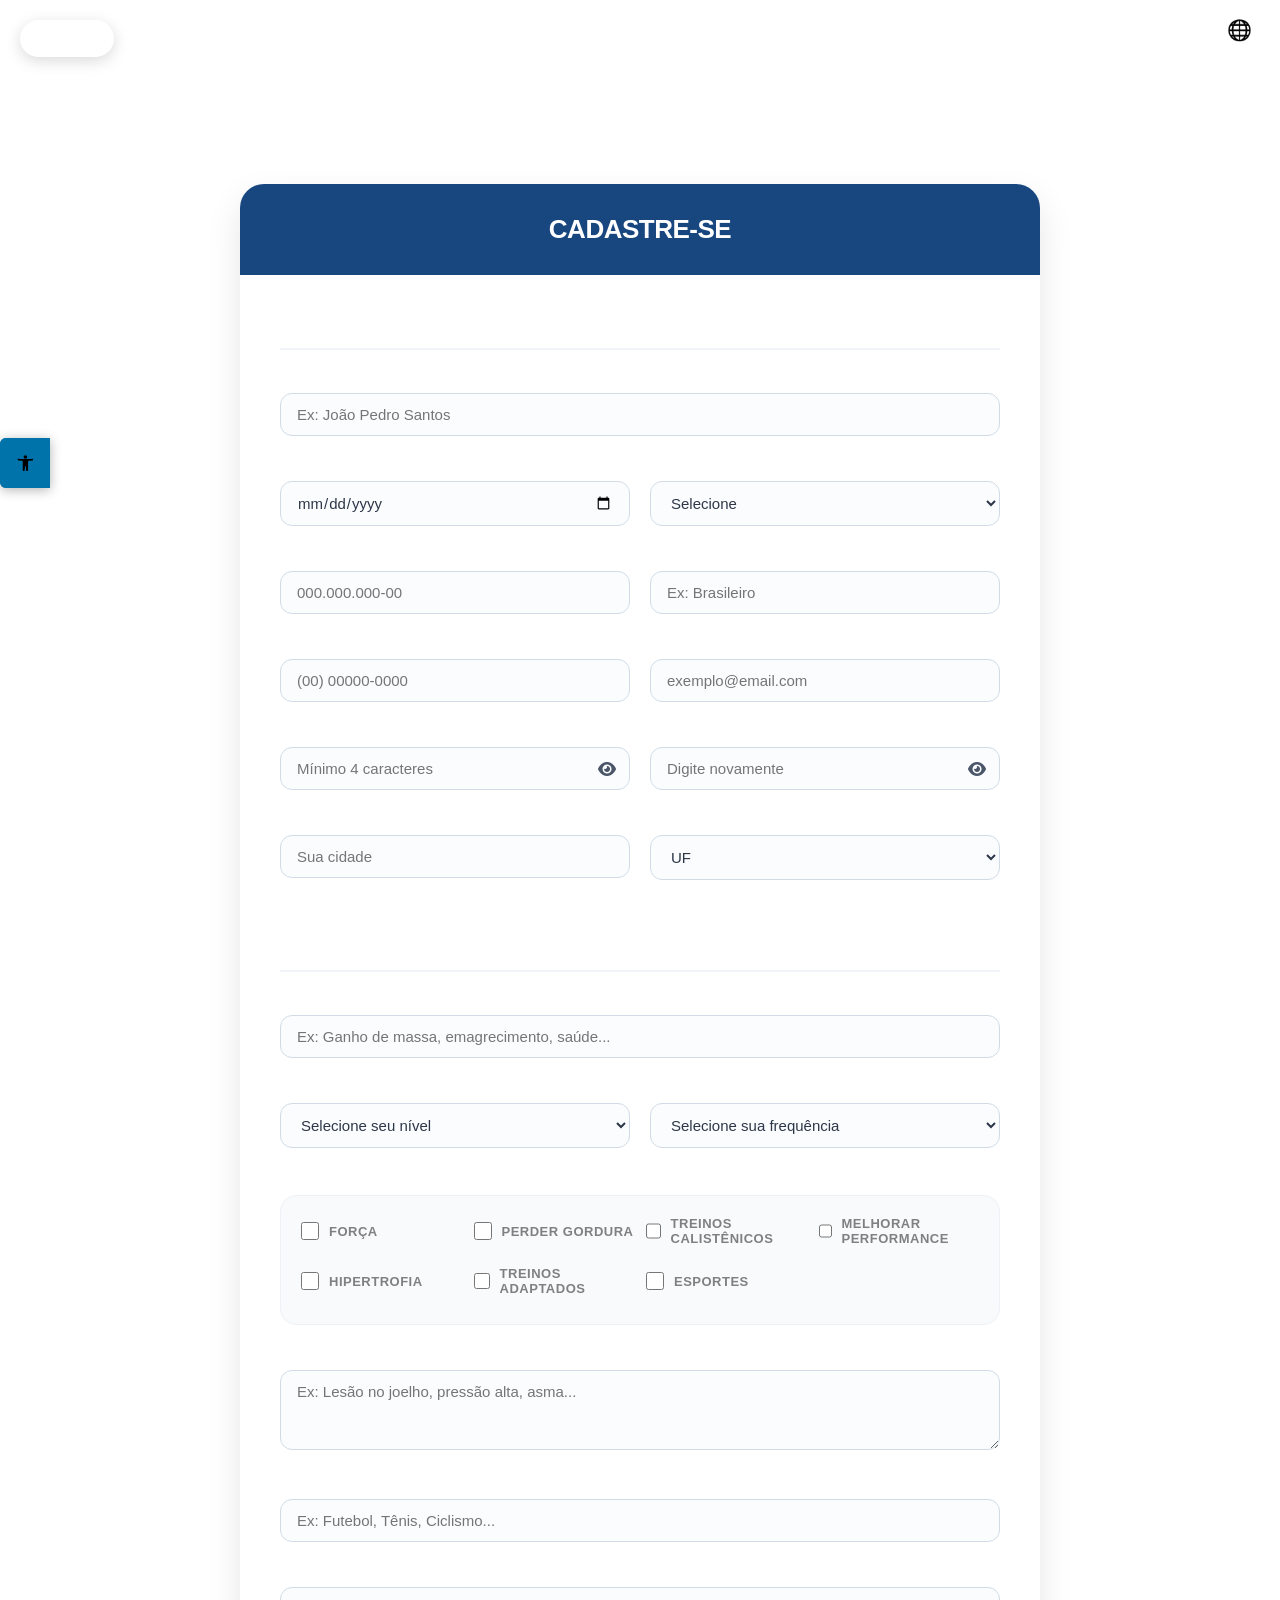
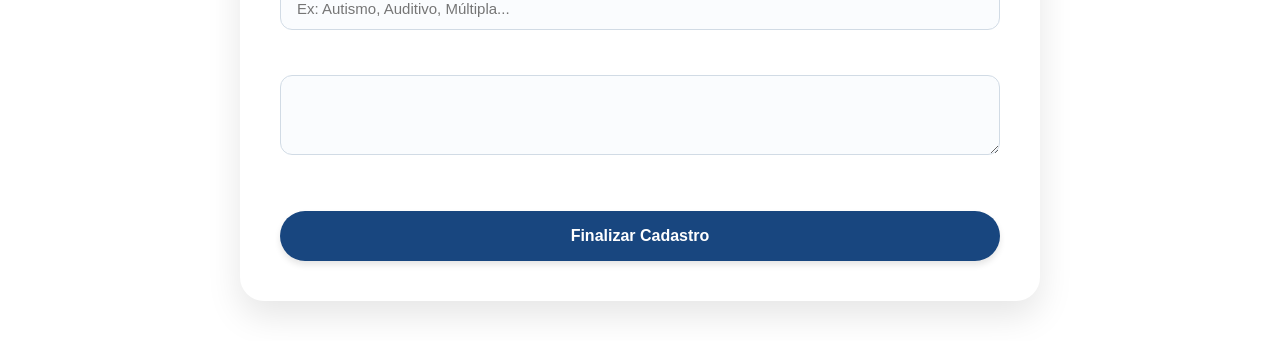
<file: cadastrese.html>
<!DOCTYPE html>
<html lang="pt-BR">

<head>
    <meta charset="UTF-8" />
    <meta name="viewport" content="width=device-width, initial-scale=1.0" />
    <title>Cadastro</title>

    <link rel="stylesheet" href="cadastrese.css">
    <link rel="stylesheet" href="pojo-a11y.css">
    <link rel="stylesheet" href="https://cdnjs.cloudflare.com/ajax/libs/font-awesome/6.0.0-beta3/css/all.min.css">

</head>

<body>
    <a href="escolha.html" class="btn-voltar" aria-label="Voltar para página inicial">
        <i class="fas fa-arrow-left"></i>
        <span>Voltar</span>
    </a>

    <div class="tradutor-wrapper">
        <div id="google_translate_element"></div>
    </div>

    <div id="alertSuccess" class="custom-alert">
        <i class="fas fa-check-circle fa-lg"></i>
        <span>Cadastro realizado com sucesso! Bem-vindo ao AEROFITNESS.</span>
    </div>

    <div class="main-wrapper">

        <div class="logo">
            <img src="Protótipo_TCC__3.png" alt="logo">
        </div>

        <div id="form-container">
            <div class="form-box">
                <div class="form-header">
                    <h1>Cadastre-se</h1>
                </div>

                <div class="form-content">
                    <form id="formAcademico">

                        <h2>Dados Pessoais</h2>

                        <div class="campo">
                            <label for="nome">Nome completo</label>
                            <input type="text" id="nome" name="nome" placeholder="Ex: João Pedro Santos" required>
                        </div>

                        <div class="linha-dupla">
                            <div class="campo">
                                <label for="nascimento">Data de Nascimento</label>
                                <input type="date" id="nascimento" name="nascimento" required>
                            </div>
                            <div class="campo">
                                <label for="genero">Gênero</label>
                                <select id="genero" name="genero" required>
                                    <option value="" disabled selected>Selecione</option>
                                    <option value="Feminino">Feminino</option>
                                    <option value="Masculino">Masculino</option>
                                    <option value="Prefiro não informar">Prefiro não informar</option>
                                    <option value="Outro">Outro</option>
                                </select>
                            </div>
                        </div>

                        <div class="linha-dupla">
                            <div class="campo">
                                <label for="cpf">CPF</label>
                                <input type="text" id="cpf" name="cpf" placeholder="000.000.000-00" maxlength="14">
                            </div>
                            <div class="campo">
                                <label for="nacionalidade">Nacionalidade</label>
                                <input type="text" id="nacionalidade" name="nacionalidade" placeholder="Ex: Brasileiro">
                            </div>
                        </div>

                        <div class="linha-dupla">
                            <div class="campo">
                                <label for="telefone">Telefone</label>
                                <input type="tel" id="telefone" name="telefone" placeholder="(00) 00000-0000"
                                    maxlength="15">
                            </div>
                            <div class="campo">
                                <label for="email">E-mail pessoal</label>
                                <input type="email" id="email" name="email" placeholder="exemplo@email.com"
                                    pattern="[a-z0-9._%+-]+@[a-z0-9.-]+\.[a-z]{2,}$" required>
                            </div>
                        </div>

                        <div class="linha-dupla">
                            <div class="campo">
                                <label for="senha">Senha</label>
                                <div class="campo-senha">
                                    <input type="password" id="senha" name="senha" placeholder="Mínimo 4 caracteres"
                                        minlength="4" required>
                                    <i class="fas fa-eye toggle-senha" data-target="senha"
                                        aria-label="Mostrar senha"></i>
                                </div>
                            </div>
                            <div class="campo">
                                <label for="senha_confirma">Confirmar senha</label>
                                <div class="campo-senha">
                                    <input type="password" id="senha_confirma" name="senha_confirma"
                                        placeholder="Digite novamente" minlength="4" required>
                                    <i class="fas fa-eye toggle-senha" data-target="senha_confirma"
                                        aria-label="Mostrar senha"></i>
                                </div>
                            </div>
                        </div>

                        <div class="linha-dupla">
                            <div class="campo">
                                <label for="cidade">Cidade</label>
                                <input type="text" id="cidade" name="cidade" placeholder="Sua cidade">
                            </div>
                            <div class="campo">
                                <label for="estado">Estado (UF)</label>
                                <select id="estado" name="estado">
                                    <option value="" disabled selected>UF</option>
                                    <option value="AC">AC</option>
                                    <option value="AL">AL</option>
                                    <option value="AP">AP</option>
                                    <option value="AM">AM</option>
                                    <option value="BA">BA</option>
                                    <option value="CE">CE</option>
                                    <option value="DF">DF</option>
                                    <option value="ES">ES</option>
                                    <option value="GO">GO</option>
                                    <option value="MA">MA</option>
                                    <option value="MT">MT</option>
                                    <option value="MS">MS</option>
                                    <option value="MG">MG</option>
                                    <option value="PA">PA</option>
                                    <option value="PB">PB</option>
                                    <option value="PR">PR</option>
                                    <option value="PE">PE</option>
                                    <option value="PI">PI</option>
                                    <option value="RJ">RJ</option>
                                    <option value="RN">RN</option>
                                    <option value="RS">RS</option>
                                    <option value="RO">RO</option>
                                    <option value="RR">RR</option>
                                    <option value="SC">SC</option>
                                    <option value="SP">SP</option>
                                    <option value="SE">SE</option>
                                    <option value="TO">TO</option>
                                </select>
                            </div>
                        </div>

                        <h3>Aptidão Física &amp; Objetivos</h3>

                        <div class="campo">
                            <label for="objetivos">Quais são seus principais objetivos?</label>
                            <input type="text" id="objetivos" name="objetivos"
                                placeholder="Ex: Ganho de massa, emagrecimento, saúde..." required>
                        </div>

                        <div class="linha-dupla">
                            <div class="campo">
                                <label for="nivel_treino">Seu nível de treino</label>
                                <select id="nivel_treino" name="nivel_treino" required>
                                    <option value="" disabled selected>Selecione seu nível</option>
                                    <option value="inicio">Iniciante</option>
                                    <option value="intermediario">Intermediário</option>
                                    <option value="pre-avançado">Pré-avançado</option>
                                    <option value="avançado">Avançado</option>
                                </select>
                            </div>
                            <div class="campo">
                                <label for="frequencia">Frequência Semanal</label>
                                <select id="frequencia" name="frequencia" required>
                                    <option value="" disabled selected>Selecione sua frequência</option>
                                    <option value="sedentario">Nunca pratiquei</option>
                                    <option value="recente">Comecei recentemente</option>
                                    <option value="regular">2 a 3 vezes por semana</option>
                                    <option value="atleta">Todos os dias</option>
                                </select>
                            </div>
                        </div>

                        <div class="campo">
                            <label>Preferências de Treino (Selecione uma ou mais)</label>
                            <div class="opcoes-grid">
                                <label class="opcao-item"><input type="checkbox" name="preferencia"
                                        value="musculacao">Força</label>
                                <label class="opcao-item"><input type="checkbox" name="preferencia" value="cardio">
                                    Perder gordura</label>
                                <label class="opcao-item"><input type="checkbox" name="preferencia"
                                        value="funcional">Treinos calistênicos</label>
                                <label class="opcao-item"><input type="checkbox" name="preferencia"
                                        value="crossfit">Melhorar performance</label>
                                <label class="opcao-item"><input type="checkbox" name="preferencia"
                                        value="yoga">Hipertrofia</label>
                                <label class="opcao-item"><input type="checkbox" name="preferencia"
                                        value="natacao">Treinos Adaptados</label>
                                <label class="opcao-item"><input type="checkbox" name="preferencia"
                                        value="natacao">Esportes</label>
                            </div>
                        </div>

                        <div class="campo">
                            <label for="restricoes">Restrições físicas ou recomendações médicas?</label>
                            <textarea id="restricoes" name="restricoes"
                                placeholder="Ex: Lesão no joelho, pressão alta, asma..."></textarea>
                        </div>

                        <div class="campo">
                            <label for="esporte_especifico">Pratica algum esporte específico atualmente?</label>
                            <input type="text" id="esporte_especifico" name="esporte_especifico"
                                placeholder="Ex: Futebol, Tênis, Ciclismo...">
                        </div>

                        <div class="campo">
                            <label for="deficiencia">Você possui algum tipo de deficiência?</label>
                            <input type="text" id="deficiencia" name="deficiencia"
                                placeholder="Ex: Autismo, Auditivo, Múltipla...">
                        </div>

                        <div class="campo">
                            <label for="feedback">Feedback(opcional)</label>
                            <textarea id="feedback" name="feedback" placeholder=""></textarea>
                        </div>

                        <button type="submit" class="btn-salvar">Finalizar Cadastro</button>
                    </form>
                </div>
            </div>
        </div>

        <div id="academia-page">
            <div class="hero-academia">
                <h2>BEM-VINDO À AERO FITNESS, <span id="user-name-display">ATLETA</span>!</h2>
                <p>Seu cadastro foi processado. Prepare-se para transformar seu corpo e mente.</p>
            </div>

            <div class="cards-servicos">
                <div class="card-servico">
                    <i class="fas fa-clipboard-list"></i>
                    <h4>Minha Ficha</h4>
                    <p>Acesse seu plano de treino personalizado baseado nos seus objetivos.</p>
                </div>
                <div class="card-servico">
                    <i class="fas fa-dumbbell"></i>
                    <h4>Equipamentos</h4>
                    <p>Conheça nossa estrutura de ponta e as áreas de treino livre.</p>
                </div>
                <div class="card-servico">
                    <i class="fas fa-heartbeat"></i>
                    <h4>Acompanhamento</h4>
                    <p>Agende sua avaliação física mensal com nossos especialistas.</p>
                </div>
            </div>

            <div style="padding: 0 40px 40px; text-align: center;">
                <button class="btn-salvar" style="max-width: 300px;"
                    onclick="window.location.href='tiposdetreino.html'">
                    <i class="fas fa-dumbbell" style="margin-right: 10px;"></i> Conhecer Treinos
                </button>
            </div>
        </div>

    </div>

    <nav id="pojo-a11y-toolbar" class="pojo-a11y-toolbar-right" aria-label="Barra de ferramentas de acessibilidade">
        <div class="pojo-a11y-toolbar-toggle">
            <a class="pojo-a11y-toolbar-link pojo-a11y-toolbar-toggle-link" href="javascript:void(0);"
                title="Ferramentas de Acessibilidade" role="link" tabindex="0">
                <span class="pojo-sr-only sr-only">Abrir a barra de ferramentas</span>
                <svg xmlns="http://www.w3.org/2000/svg" viewBox="0 0 100 100" fill="currentColor" width="1em">
                    <title>Ferramentas de Acessibilidade</title>
                    <path
                        d="M50 .8c5.7 0 10.4 4.7 10.4 10.4S55.7 21.6 50 21.6s-10.4-4.7-10.4-10.4S44.3.8 50 .8zM92.2 32l-21.9 2.3c-2.6.3-4.6 2.5-4.6 5.2V94c0 2.9-2.3 5.2-5.2 5.2H60c-2.7 0-4.9-2.1-5.2-4.7l-2.2-24.7c-.1-1.5-1.4-2.5-2.8-2.4-1.3.1-2.2 1.1-2.4 2.4l-2.2 24.7c-.2 2.7-2.5 4.7-5.2 4.7h-.5c-2.9 0-5.2-2.3-5.2-5.2V39.4c0-2.7-2-4.9-4.6-5.2L7.8 32c-2.6-.3-4.6-2.5-4.6-5.2v-.5c0-2.6 2.1-4.7 4.7-4.7h.5c19.3 1.8 33.2 2.8 41.7 2.8s22.4-.9 41.7-2.8c2.6-.2 4.9 1.6 5.2 4.3v1c-.1 2.6-2.1 4.8-4.8 5.1z">
                    </path>
                </svg>
            </a>
        </div>
        <div class="pojo-a11y-toolbar-overlay">
            <div class="pojo-a11y-toolbar-inner">
                <p class="pojo-a11y-toolbar-title">Ferramentas de Acessibilidade</p>
                <ul class="pojo-a11y-toolbar-items pojo-a11y-tools">
                    <li class="pojo-a11y-toolbar-item">
                        <a href="#" class="pojo-a11y-toolbar-link pojo-a11y-btn-resize-font pojo-a11y-btn-resize-plus"
                            data-action="resize-plus" data-action-group="resize" tabindex="0" role="link">
                            <span class="pojo-a11y-toolbar-icon">
                                <svg version="1.1" xmlns="http://www.w3.org/2000/svg" width="1em" viewBox="0 0 448 448">
                                    <title>Aumentar o Texto</title>
                                    <path fill="currentColor"
                                        d="M256 200v16c0 4.25-3.75 8-8 8h-56v56c0 4.25-3.75 8-8 8h-16c-4.25 0-8-3.75-8-8v-56h-56c-4.25 0-8-3.75-8-8v-16c0-4.25 3.75-8 8-8h56v-56c0-4.25 3.75-8 8-8h16c4.25 0 8 3.75 8 8v56h56c4.25 0 8 3.75 8 8zM288 208c0-61.75-50.25-112-112-112s-112 50.25-112 112 50.25 112 112 112 112-50.25 112-112zM416 416c0 17.75-14.25 32-32 32-8.5 0-16.75-3.5-22.5-9.5l-85.75-85.5c-29.25 20.25-64.25 31-99.75 31-97.25 0-176-78.75-176-176s78.75-176 176-176 176 78.75 176 176c0 35.5-10.75 70.5-31 99.75l85.75 85.75c5.75 5.75 9.25 14 9.25 22.5z">
                                    </path>
                                </svg>
                            </span>
                            <span class="pojo-a11y-toolbar-text">Aumentar o Texto</span>
                        </a>
                    </li>
                    <li class="pojo-a11y-toolbar-item">
                        <a href="#" class="pojo-a11y-toolbar-link pojo-a11y-btn-resize-font pojo-a11y-btn-resize-minus"
                            data-action="resize-minus" data-action-group="resize" tabindex="0" role="link">
                            <span class="pojo-a11y-toolbar-icon">
                                <svg version="1.1" xmlns="http://www.w3.org/2000/svg" width="1em" viewBox="0 0 448 448">
                                    <title>Diminuir o Texto</title>
                                    <path fill="currentColor"
                                        d="M256 200v16c0 4.25-3.75 8-8 8h-144c-4.25 0-8-3.75-8-8v-16c0-4.25 3.75-8 8-8h144c4.25 0 8 3.75 8 8zM288 208c0-61.75-50.25-112-112-112s-112 50.25-112 112 50.25 112 112 112 112-50.25 112-112zM416 416c0 17.75-14.25 32-32 32-8.5 0-16.75-3.5-22.5-9.5l-85.75-85.5c-29.25 20.25-64.25 31-99.75 31-97.25 0-176-78.75-176-176s78.75-176 176-176 176 78.75 176 176c0 35.5-10.75 70.5-31 99.75l85.75 85.75c5.75 5.75 9.25 14 9.25 22.5z">
                                    </path>
                                </svg>
                            </span>
                            <span class="pojo-a11y-toolbar-text">Diminuir o Texto</span>
                        </a>
                    </li>
                    <li class="pojo-a11y-toolbar-item">
                        <a href="#" class="pojo-a11y-toolbar-link pojo-a11y-btn-narrator" data-action="narrator"
                            tabindex="0" role="link">
                            <span class="pojo-a11y-toolbar-icon">
                                <svg version="1.1" xmlns="http://www.w3.org/2000/svg" width="1em" viewBox="0 0 448 448">
                                    <title>Narrador</title>
                                    <path fill="currentColor"
                                        d="M224 32C135 32 64 103 64 192v160c0 17.7 14.3 32 32 32h32V192c0-53 43-96 96-96s96 43 96 96v192h32c17.7 0 32-14.3 32-32V192c0-89-71-160-160-160zm-80 288c-8.8 0-16-7.2-16-16v-32c0-8.8 7.2-16 16-16s16 7.2 16 16v32c0 8.8-7.2 16-16 16zm160 0c-8.8 0-16-7.2-16-16v-32c0-8.8 7.2-16 16-16s16 7.2 16 16v32c0 8.8-7.2 16-16 16zm-80 96c-53 0-96-43-96-96h192c0 53-43 96-96 96z" />
                                </svg>
                            </span>
                            <span class="pojo-a11y-toolbar-text" id="narrator-text">Ouvir Página</span>
                        </a>
                    </li>
                    <li class="pojo-a11y-toolbar-item">
                        <a href="#" class="pojo-a11y-toolbar-link pojo-a11y-btn-links-underline"
                            data-action="links-underline" data-action-group="toggle" tabindex="0" role="link">
                            <span class="pojo-a11y-toolbar-icon">
                                <svg version="1.1" xmlns="http://www.w3.org/2000/svg" width="1em" viewBox="0 0 448 448">
                                    <title>Links Sublinhados</title>
                                    <path fill="currentColor"
                                        d="M364 304c0-6.5-2.5-12.5-7-17l-52-52c-4.5-4.5-10.75-7-17-7-7.25 0-13 2.75-18 8 8.25 8.25 18 15.25 18 28 0 13.25-10.75 24-24 24-12.75 0-19.75-9.75-28-18-5.25 5-8.25 10.75-8.25 18.25 0 6.25 2.5 12.5 7 17l51.5 51.75c4.5 4.5 10.75 6.75 17 6.75s12.5-2.25 17-6.5l36.75-36.5c4.5-4.5 7-10.5 7-16.75zM188.25 127.75c0-6.25-2.5-12.5-7-17l-51.5-51.75c-4.5-4.5-10.75-7-17-7s-12.5 2.5-17 6.75l-36.75 36.5c-4.5 4.5-7 10.5-7 16.75 0 6.5 2.5 12.5 7 17l52 52c4.5 4.5 10.75 6.75 17 6.75 7.25 0 13-2.5 18-7.75-8.25-8.25-18-15.25-18-28 0-13.25 10.75-24 24-24 12.75 0 19.75 9.75 28 18 5.25-5 8.25-10.75 8.25-18.25zM412 304c0 19-7.75 37.5-21.25 50.75l-36.75 36.5c-13.5 13.5-31.75 20.75-50.75 20.75-19.25 0-37.5-7.5-51-21.25l-51.5-51.75c-13.5-13.5-20.75-31.75-20.75-50.75 0-19.75 8-38.5 22-52.25l-22-22c-13.75 14-32.25 22-52 22-19 0-37.5-7.5-51-21l-52-52c-13.75-13.75-21-31.75-21-51 0-19 7.75-37.5 21.25-50.75l36.75-36.5c13.5-13.5 31.75-20.75 50.75-20.75 19.25 0 37.5 7.5 51 21.25l51.5 51.75c13.5 13.5 20.75 31.75 20.75 50.75 0 19.75-8 38.5-22 52.25l22 22c13.75-14 32.25-22 52-22 19 0 37.5 7.5 51 21l52 52c13.75 13.75 21 31.75 21 51z">
                                    </path>
                                </svg>
                            </span>
                            <span class="pojo-a11y-toolbar-text">Links Sublinhados</span>
                        </a>
                    </li>
                    <li class="pojo-a11y-toolbar-item">
                        <a href="#" class="pojo-a11y-toolbar-link pojo-a11y-btn-readable-font"
                            data-action="readable-font" data-action-group="toggle" tabindex="0" role="link">
                            <span class="pojo-a11y-toolbar-icon">
                                <svg version="1.1" xmlns="http://www.w3.org/2000/svg" width="1em" viewBox="0 0 448 448">
                                    <title>Fonte Legível</title>
                                    <path fill="currentColor"
                                        d="M181.25 139.75l-42.5 112.5c24.75 0.25 49.5 1 74.25 1 4.75 0 9.5-0.25 14.25-0.5-13-38-28.25-76.75-46-113zM0 416l0.5-19.75c23.5-7.25 49-2.25 59.5-29.25l59.25-154 70-181h32c1 1.75 2 3.5 2.75 5.25l51.25 120c18.75 44.25 36 89 55 133 11.25 26 20 52.75 32.5 78.25 1.75 4 5.25 11.5 8.75 14.25 8.25 6.5 31.25 8 43 12.5 0.75 4.75 1.5 9.5 1.5 14.25 0 2.25-0.25 4.25-0.25 6.5-31.75 0-63.5-4-95.25-4-32.75 0-65.5 2.75-98.25 3.75 0-6.5 0.25-13 1-19.5l32.75-7c6.75-1.5 20-3.25 20-12.5 0-9-32.25-83.25-36.25-93.5l-112.5-0.5c-6.5 14.5-31.75 80-31.75 89.5 0 19.25 36.75 20 51 22 0.25 4.75 0.25 9.5 0.25 14.5 0 2.25-0.25 4.5-0.5 6.75-29 0-58.25-5-87.25-5-3.5 0-8.5 1.5-12 2-15.75 2.75-31.25 3.5-47 3.5z">
                                    </path>
                                </svg>
                            </span>
                            <span class="pojo-a11y-toolbar-text">Fonte Legível</span>
                        </a>
                    </li>
                    <li class="pojo-a11y-toolbar-item">
                        <a href="#" class="pojo-a11y-toolbar-link pojo-a11y-btn-reset" data-action="reset" tabindex="0"
                            role="link">
                            <span class="pojo-a11y-toolbar-icon">
                                <svg version="1.1" xmlns="http://www.w3.org/2000/svg" width="1em" viewBox="0 0 448 448">
                                    <title>Redefinir</title>
                                    <path fill="currentColor"
                                        d="M384 224c0 105.75-86.25 192-192 192-57.25 0-111.25-25.25-147.75-69.25-2.5-3.25-2.25-8 0.5-10.75l34.25-34.5c1.75-1.5 4-2.25 6.25-2.25 2.25 0.25 4.5 1.25 5.75 3 24.5 31.75 61.25 49.75 101 49.75 70.5 0 128-57.5 128-128s-57.5-128-128-128c-32.75 0-63.75 12.5-87 34.25l34.25 34.5c4.75 4.5 6 11.5 3.5 17.25-2.5 6-8.25 10-14.75 10h-112c-8.75 0-16-7.25-16-16v-112c0-6.5 4-12.25 10-14.75 5.75-2.5 12.75-1.25 17.25 3.5l32.5 32.25c35.25-33.25 83-53 132.25-53 105.75 0 192 86.25 192 192z">
                                    </path>
                                </svg>
                            </span>
                            <span class="pojo-a11y-toolbar-text">Redefinir</span>
                        </a>
                    </li>
                </ul>
            </div>
        </div>
    </nav>

    <script src="https://vlibras.gov.br/app/vlibras-plugin.js"></script>
    <script>
        new window.VLibras.Widget('https://vlibras.gov.br/app');

        (function () {
            'use strict';

            const toolbar = document.getElementById('pojo-a11y-toolbar');
            const toggleBtn = document.querySelector('.pojo-a11y-toolbar-toggle-link');
            const resetBtn = document.querySelector('.pojo-a11y-btn-reset');

            let isSpeaking = false;
            let currentUtterance = null;
            const narratorBtn = document.querySelector('.pojo-a11y-btn-narrator');
            const narratorText = document.getElementById('narrator-text');

            function getMainText() {
                const formContainer = document.getElementById('form-container');
                if (!formContainer) return 'Conteúdo não encontrado.';
                return formContainer.innerText.replace(/\s+/g, ' ').trim() || 'Conteúdo principal não disponível.';
            }

            function toggleNarrator() {
                if (!('speechSynthesis' in window)) {
                    alert('Seu navegador não oferece suporte ao narrador.');
                    return;
                }
                const speechSynthesis = window.speechSynthesis;
                if (isSpeaking) {
                    if (speechSynthesis.speaking) speechSynthesis.cancel();
                    isSpeaking = false;
                    narratorText.textContent = 'Ouvir Página';
                    narratorBtn.classList.remove('active-tool');
                    return;
                }
                const text = getMainText();
                if (!text || text.trim().length === 0) {
                    alert('Nenhum texto disponível para leitura.');
                    return;
                }
                const utterance = new SpeechSynthesisUtterance(text);
                utterance.lang = 'pt-BR';
                utterance.rate = 0.9;
                utterance.pitch = 1;
                utterance.volume = 1;
                utterance.onstart = function () {
                    isSpeaking = true;
                    narratorText.textContent = 'Parar Leitura';
                    narratorBtn.classList.add('active-tool');
                };
                utterance.onend = function () {
                    isSpeaking = false;
                    narratorText.textContent = 'Ouvir Página';
                    narratorBtn.classList.remove('active-tool');
                };
                utterance.onerror = function () {
                    isSpeaking = false;
                    narratorText.textContent = 'Ouvir Página';
                    narratorBtn.classList.remove('active-tool');
                };
                currentUtterance = utterance;
                speechSynthesis.speak(utterance);
            }

            if (narratorBtn) {
                narratorBtn.addEventListener('click', function (e) {
                    e.preventDefault();
                    toggleNarrator();
                });
            }

            if (toggleBtn) {
                toggleBtn.addEventListener('click', function (e) {
                    e.preventDefault();
                    toolbar.classList.toggle('pojo-a11y-toolbar-open');
                });
            }

            const textElements = document.querySelectorAll(
                '.form-header h1, .form-content label, .form-content input, .form-content select, .form-content textarea, .form-content button, ' +
                '.form-content h2, .form-content h3, .opcao-item, .hero-academia h2, .hero-academia p, .card-servico *'
            );

            textElements.forEach((element) => {
                if (!element.dataset.a11yBaseFontSize) {
                    element.dataset.a11yBaseFontSize = parseFloat(getComputedStyle(element).fontSize);
                }
            });

            let textScale = parseFloat(localStorage.getItem('pojo-text-scale')) || 1;

            function applyTextScale() {
                textElements.forEach((element) => {
                    const originalSize = parseFloat(element.dataset.a11yBaseFontSize);
                    if (!Number.isNaN(originalSize)) {
                        element.style.fontSize = `${originalSize * textScale}px`;
                    }
                });
                localStorage.setItem('pojo-text-scale', textScale.toFixed(2));
            }

            applyTextScale();

            function applyAction(action, element) {
                const body = document.body;
                switch (action) {
                    case 'resize-plus':
                        textScale = Math.min(textScale + 0.10, 2);
                        applyTextScale();
                        element.classList.add('active-tool');
                        break;
                    case 'resize-minus':
                        textScale = Math.max(textScale - 0.10, 0.7);
                        applyTextScale();
                        element.classList.add('active-tool');
                        break;
                    case 'links-underline':
                        body.classList.toggle('pojo-links-underline');
                        element.classList.toggle('active-tool');
                        break;
                    case 'readable-font':
                        body.classList.toggle('pojo-readable-font');
                        element.classList.toggle('active-tool');
                        break;
                    default:
                        break;
                }
            }

            document.querySelectorAll('.pojo-a11y-toolbar-link[data-action]').forEach(tool => {
                tool.addEventListener('click', function (e) {
                    e.preventDefault();
                    const action = this.getAttribute('data-action');
                    if (action === 'narrator') return;
                    applyAction(action, this);
                });
            });

            if (resetBtn) {
                resetBtn.addEventListener('click', function (e) {
                    e.preventDefault();
                    const body = document.body;
                    if (isSpeaking && window.speechSynthesis) {
                        window.speechSynthesis.cancel();
                        isSpeaking = false;
                        if (narratorText) narratorText.textContent = 'Ouvir Página';
                        if (narratorBtn) narratorBtn.classList.remove('active-tool');
                    }
                    body.classList.remove('pojo-links-underline', 'pojo-readable-font');
                    textScale = 1;
                    localStorage.removeItem('pojo-text-scale');
                    textElements.forEach(el => el.style.fontSize = '');
                    document.querySelectorAll('.pojo-a11y-toolbar-link[data-action]').forEach(t => {
                        t.classList.remove('active-tool');
                    });
                    toolbar.classList.remove('pojo-a11y-toolbar-open');
                });
            }

            function loadSavedState() {
                textScale = parseFloat(localStorage.getItem('pojo-text-scale')) || 1;
                applyTextScale();
            }
            loadSavedState();

        })();
    </script>

    <script>
        const API_BASE = 'https://aero-chat.matheus-martins-oliveira09.workers.dev';

        document.addEventListener('DOMContentLoaded', function () {
            const form = document.getElementById('formAcademico');
            const formContainer = document.getElementById('form-container');
            const academiaPage = document.getElementById('academia-page');
            const alertSuccess = document.getElementById('alertSuccess');

            function getInitials(name) {
                if (!name) return 'U';
                const parts = name.trim().split(' ');
                if (parts.length === 0) return 'U';
                if (parts.length === 1) return parts[0].charAt(0).toUpperCase();
                return (parts[0].charAt(0) + parts[parts.length - 1].charAt(0)).toUpperCase();
            }

            function mascaraCPF(input) {
                let valor = input.value.replace(/\D/g, '');
                valor = valor.substring(0, 11);

                if (valor.length > 9) {
                    valor = valor.replace(/^(\d{3})(\d{3})(\d{3})(\d{0,2}).*/, '$1.$2.$3-$4');
                } else if (valor.length > 6) {
                    valor = valor.replace(/^(\d{3})(\d{3})(\d{0,3}).*/, '$1.$2.$3');
                } else if (valor.length > 3) {
                    valor = valor.replace(/^(\d{3})(\d{0,3}).*/, '$1.$2');
                }

                input.value = valor;
            }

            function mascaraTelefone(input) {
                let valor = input.value.replace(/\D/g, '');
                valor = valor.substring(0, 11);

                if (valor.length > 10) {
                    valor = valor.replace(/^(\d{2})(\d{5})(\d{0,4}).*/, '($1) $2-$3');
                } else if (valor.length > 6) {
                    valor = valor.replace(/^(\d{2})(\d{4})(\d{0,4}).*/, '($1) $2-$3');
                } else if (valor.length > 2) {
                    valor = valor.replace(/^(\d{2})(\d{0,5}).*/, '($1) $2');
                } else if (valor.length > 0) {
                    valor = valor.replace(/^(\d{0,2}).*/, '($1');
                }

                input.value = valor;
            }

            const inputCPF = document.getElementById('cpf');
            if (inputCPF) {
                inputCPF.addEventListener('input', function () {
                    mascaraCPF(this);
                });
            }

            const inputTelefone = document.getElementById('telefone');
            if (inputTelefone) {
                inputTelefone.addEventListener('input', function () {
                    mascaraTelefone(this);
                });
            }

            const emailInput = document.getElementById('email');
            const emailPattern = /^[a-z0-9._%+-]+@[a-z0-9.-]+\.[a-z]{2,}$/;

            emailInput.addEventListener('input', function () {
                if (this.value && !emailPattern.test(this.value)) {
                    this.setCustomValidity('Digite um email válido (ex: usuario@gmail.com)');
                } else {
                    this.setCustomValidity('');
                }
            });

            document.querySelectorAll('.toggle-senha').forEach(function (icone) {
                icone.addEventListener('click', function () {
                    const inputId = this.getAttribute('data-target');
                    const input = document.getElementById(inputId);
                    if (!input) return;

                    const ehSenha = input.getAttribute('type') === 'password';
                    input.setAttribute('type', ehSenha ? 'text' : 'password');

                    this.classList.toggle('fa-eye');
                    this.classList.toggle('fa-eye-slash');
                });
            });

            form.addEventListener('submit', async function (e) {
                e.preventDefault();

                const nome = document.getElementById('nome').value.trim();
                const email = document.getElementById('email').value.trim();
                const nivelTreino = document.getElementById('nivel_treino').value;
                const senha = document.getElementById('senha').value;
                const senhaConfirma = document.getElementById('senha_confirma').value;

                if (senha !== senhaConfirma) {
                    alert('As senhas não coincidem! Digite novamente.');
                    document.getElementById('senha').value = '';
                    document.getElementById('senha_confirma').value = '';
                    document.getElementById('senha').focus();
                    return;
                }

                if (senha.length < 4) {
                    alert('A senha precisa ter pelo menos 4 caracteres.');
                    return;
                }

                const userData = {
                    nome,
                    email,
                    senha,
                    nivelTreino,
                    nascimento: document.getElementById('nascimento').value,
                    genero: document.getElementById('genero').value,
                    cpf: document.getElementById('cpf').value,
                    nacionalidade: document.getElementById('nacionalidade').value,
                    telefone: document.getElementById('telefone').value,
                    cidade: document.getElementById('cidade').value,
                    estado: document.getElementById('estado').value,
                    objetivos: document.getElementById('objetivos').value,
                    frequencia: document.getElementById('frequencia').value,
                    restricoes: document.getElementById('restricoes').value,
                    esporte_especifico: document.getElementById('esporte_especifico').value,
                    deficiencia: document.getElementById('deficiencia').value,
                    feedback: document.getElementById('feedback').value,
                    preferencias: Array.from(document.querySelectorAll('input[name="preferencia"]:checked')).map(c => c.value),
                    initials: getInitials(nome)
                };

                const submitBtn = form.querySelector('.btn-salvar');
                const originalText = submitBtn.textContent;
                submitBtn.disabled = true;
                submitBtn.textContent = 'Cadastrando...';

                try {
                    const res = await fetch(API_BASE + '/signup', {
                        method: 'POST',
                        headers: { 'Content-Type': 'application/json' },
                        body: JSON.stringify(userData)
                    });

                    const data = await res.json();

                    if (!res.ok) {
                        if (data.existe) {
                            const sobrescrever = confirm('Já existe um cadastro com este e-mail. Deseja entrar em contato com o suporte ou tentar outro e-mail?');
                            submitBtn.disabled = false;
                            submitBtn.textContent = originalText;
                            return;
                        }
                        alert(data.error || 'Erro ao cadastrar.');
                        submitBtn.disabled = false;
                        submitBtn.textContent = originalText;
                        return;
                    }

                    try {
                        localStorage.setItem('aero_token', data.token);
                        localStorage.setItem('loggedInUser', JSON.stringify({
                            ...data.user,
                            loggedIn: true
                        }));
                    } catch (err) {
                        console.warn('Não foi possível salvar a sessão local:', err);
                    }

                    console.log('[CADASTRO] Usuário:', data.user);

                    alertSuccess.classList.add('show');
                    const nameDisplay = document.getElementById('user-name-display');
                    if (nameDisplay && nome) {
                        nameDisplay.textContent = nome.toUpperCase();
                    }
                    formContainer.style.display = 'none';
                    academiaPage.style.display = 'block';

                    setTimeout(() => {
                        alertSuccess.classList.remove('show');
                    }, 5000);

                } catch (err) {
                    alert('Erro de conexão: ' + err.message);
                    submitBtn.disabled = false;
                    submitBtn.textContent = originalText;
                }
            });
        });
    </script>

    <script type="text/javascript">
        function googleTranslateElementInit() {
            new google.translate.TranslateElement({
                pageLanguage: 'pt',
                includedLanguages: 'en,es,fr,de,it,ja,zh-CN,ru,ar,pt',
                layout: google.translate.TranslateElement.InlineLayout.SIMPLE
            }, 'google_translate_element');
        }
    </script>
    <script type="text/javascript"
        src="//translate.google.com/translate_a/element.js?cb=googleTranslateElementInit"></script>

    <div vw class="enabled">
        <div vw-access-button class="active"></div>
        <div vw-plugin-wrapper>
            <div class="vw-plugin-top-wrapper"></div>
        </div>
    </div>

</body>

</html>
</file>
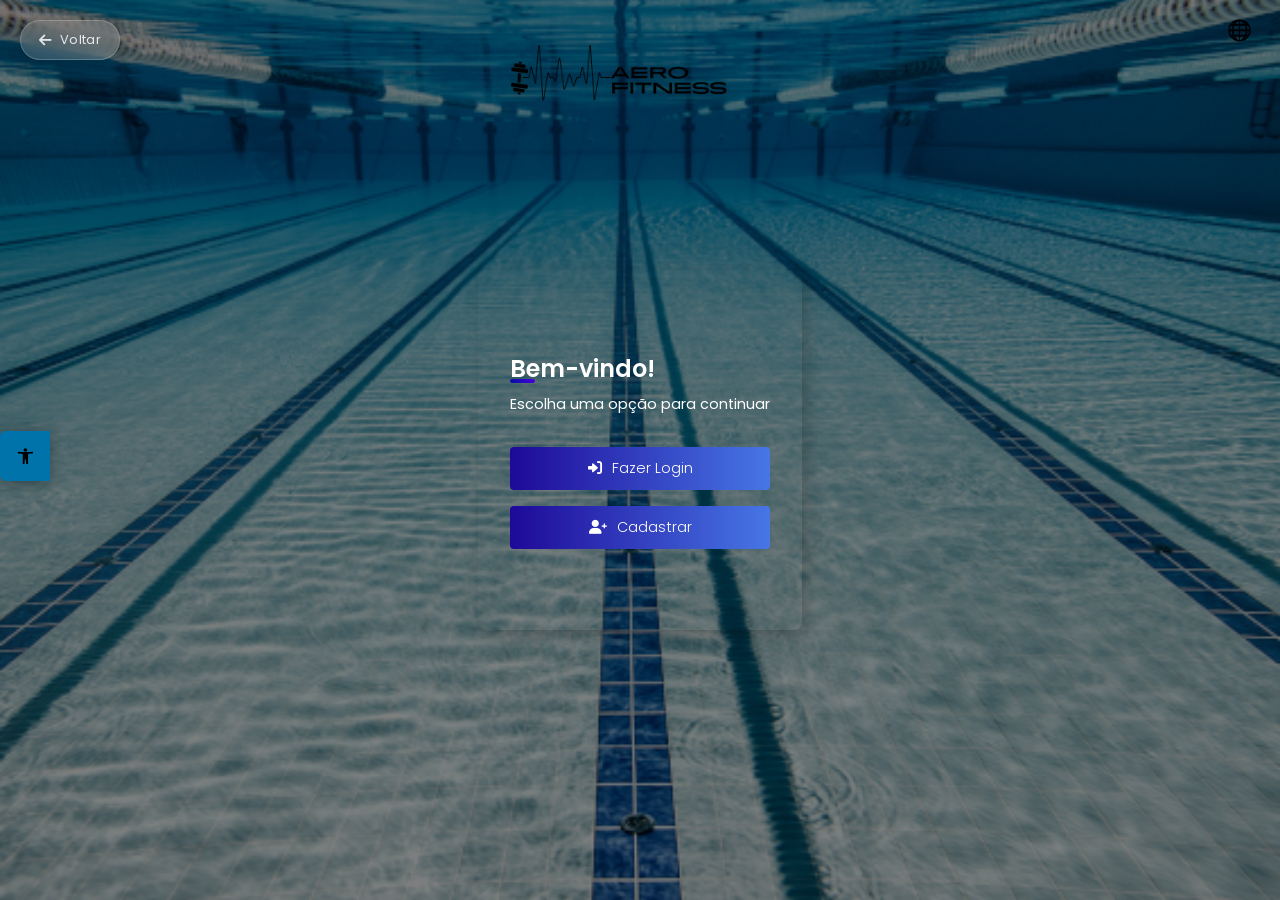
<file: escolha.html>
<!DOCTYPE html>
<html lang="pt-br">

<head>
    <meta charset="UTF-8">
    <meta name="viewport" content="width=device-width, initial-scale=1.0">
    <title>Escolha</title>
    <link rel="stylesheet" href="escolha.css">
    <link rel="stylesheet" href="pojo-a11y.css">
    <link rel="stylesheet" href="https://cdnjs.cloudflare.com/ajax/libs/font-awesome/6.0.0-beta3/css/all.min.css">
</head>
<body>

    <a href="index.html" class="btn-voltar" aria-label="Voltar para página inicial">
        <i class="fas fa-arrow-left"></i>
        <span>Voltar</span>
    </a>

    <div class="tradutor-wrapper">
        <div id="google_translate_element"></div>
    </div>

    <div class="main">
        <div class="logo">
            <img src="Protótipo_TCC__3.png" alt="Logo Aero Fitness">
        </div>
    </div>

    <main class="container">

        <h2>Bem-vindo!</h2>

        <p class="descricao">
            Escolha uma opção para continuar
        </p>

        <div class="opcoes">

            <a href="login02.html" class="botao">
                <i class="fas fa-sign-in-alt"></i>
                <span>Fazer Login</span>
            </a>

            <a href="cadastrese.html" class="botao">
                <i class="fas fa-user-plus"></i>
                <span>Cadastrar</span>
            </a>

        </div>

    </main>

    <nav id="pojo-a11y-toolbar" class="pojo-a11y-toolbar-right" aria-label="Barra de ferramentas de acessibilidade">
        <div class="pojo-a11y-toolbar-toggle">
            <a class="pojo-a11y-toolbar-link pojo-a11y-toolbar-toggle-link" href="javascript:void(0);" title="Ferramentas de Acessibilidade" role="link" tabindex="0">
                <span class="pojo-sr-only sr-only">Abrir a barra de ferramentas</span>
                <svg xmlns="http://www.w3.org/2000/svg" viewBox="0 0 100 100" fill="currentColor" width="1em">
                    <title>Ferramentas de Acessibilidade</title>
                    <path d="M50 .8c5.7 0 10.4 4.7 10.4 10.4S55.7 21.6 50 21.6s-10.4-4.7-10.4-10.4S44.3.8 50 .8zM92.2 32l-21.9 2.3c-2.6.3-4.6 2.5-4.6 5.2V94c0 2.9-2.3 5.2-5.2 5.2H60c-2.7 0-4.9-2.1-5.2-4.7l-2.2-24.7c-.1-1.5-1.4-2.5-2.8-2.4-1.3.1-2.2 1.1-2.4 2.4l-2.2 24.7c-.2 2.7-2.5 4.7-5.2 4.7h-.5c-2.9 0-5.2-2.3-5.2-5.2V39.4c0-2.7-2-4.9-4.6-5.2L7.8 32c-2.6-.3-4.6-2.5-4.6-5.2v-.5c0-2.6 2.1-4.7 4.7-4.7h.5c19.3 1.8 33.2 2.8 41.7 2.8s22.4-.9 41.7-2.8c2.6-.2 4.9 1.6 5.2 4.3v1c-.1 2.6-2.1 4.8-4.8 5.1z"></path>
                </svg>
            </a>
        </div>
        <div class="pojo-a11y-toolbar-overlay">
            <div class="pojo-a11y-toolbar-inner">
                <p class="pojo-a11y-toolbar-title">Ferramentas de Acessibilidade</p>
                <ul class="pojo-a11y-toolbar-items pojo-a11y-tools">
                    <li class="pojo-a11y-toolbar-item">
                        <a href="#" class="pojo-a11y-toolbar-link pojo-a11y-btn-resize-font pojo-a11y-btn-resize-plus" data-action="resize-plus" data-action-group="resize" tabindex="0" role="link">
                            <span class="pojo-a11y-toolbar-icon">
                                <svg version="1.1" xmlns="http://www.w3.org/2000/svg" width="1em" viewBox="0 0 448 448">
                                    <title>Aumentar o Texto</title>
                                    <path fill="currentColor" d="M256 200v16c0 4.25-3.75 8-8 8h-56v56c0 4.25-3.75 8-8 8h-16c-4.25 0-8-3.75-8-8v-56h-56c-4.25 0-8-3.75-8-8v-16c0-4.25 3.75-8 8-8h56v-56c0-4.25 3.75-8 8-8h16c4.25 0 8 3.75 8 8v56h56c4.25 0 8 3.75 8 8zM288 208c0-61.75-50.25-112-112-112s-112 50.25-112 112 50.25 112 112 112 112-50.25 112-112zM416 416c0 17.75-14.25 32-32 32-8.5 0-16.75-3.5-22.5-9.5l-85.75-85.5c-29.25 20.25-64.25 31-99.75 31-97.25 0-176-78.75-176-176s78.75-176 176-176 176 78.75 176 176c0 35.5-10.75 70.5-31 99.75l85.75 85.75c5.75 5.75 9.25 14 9.25 22.5z"></path>
                                </svg>
                            </span>
                            <span class="pojo-a11y-toolbar-text">Aumentar o Texto</span>
                        </a>
                    </li>
                    <li class="pojo-a11y-toolbar-item">
                        <a href="#" class="pojo-a11y-toolbar-link pojo-a11y-btn-resize-font pojo-a11y-btn-resize-minus" data-action="resize-minus" data-action-group="resize" tabindex="0" role="link">
                            <span class="pojo-a11y-toolbar-icon">
                                <svg version="1.1" xmlns="http://www.w3.org/2000/svg" width="1em" viewBox="0 0 448 448">
                                    <title>Diminuir o Texto</title>
                                    <path fill="currentColor" d="M256 200v16c0 4.25-3.75 8-8 8h-144c-4.25 0-8-3.75-8-8v-16c0-4.25 3.75-8 8-8h144c4.25 0 8 3.75 8 8zM288 208c0-61.75-50.25-112-112-112s-112 50.25-112 112 50.25 112 112 112 112-50.25 112-112zM416 416c0 17.75-14.25 32-32 32-8.5 0-16.75-3.5-22.5-9.5l-85.75-85.5c-29.25 20.25-64.25 31-99.75 31-97.25 0-176-78.75-176-176s78.75-176 176-176 176 78.75 176 176c0 35.5-10.75 70.5-31 99.75l85.75 85.75c5.75 5.75 9.25 14 9.25 22.5z"></path>
                                </svg>
                            </span>
                            <span class="pojo-a11y-toolbar-text">Diminuir o Texto</span>
                        </a>
                    </li>
                    <li class="pojo-a11y-toolbar-item">
                        <a href="#" class="pojo-a11y-toolbar-link pojo-a11y-btn-narrator" data-action="narrator" tabindex="0" role="link">
                            <span class="pojo-a11y-toolbar-icon">
                                <svg version="1.1" xmlns="http://www.w3.org/2000/svg" width="1em" viewBox="0 0 448 448">
                                    <title>Narrador</title>
                                    <path fill="currentColor" d="M224 32C135 32 64 103 64 192v160c0 17.7 14.3 32 32 32h32V192c0-53 43-96 96-96s96 43 96 96v192h32c17.7 0 32-14.3 32-32V192c0-89-71-160-160-160zm-80 288c-8.8 0-16-7.2-16-16v-32c0-8.8 7.2-16 16-16s16 7.2 16 16v32c0 8.8-7.2 16-16 16zm160 0c-8.8 0-16-7.2-16-16v-32c0-8.8 7.2-16 16-16s16 7.2 16 16v32c0 8.8-7.2 16-16 16zm-80 96c-53 0-96-43-96-96h192c0 53-43 96-96 96z"/>
                                </svg>
                            </span>
                            <span class="pojo-a11y-toolbar-text" id="narrator-text">Ouvir Página</span>
                        </a>
                    </li>
                    <li class="pojo-a11y-toolbar-item">
                        <a href="#" class="pojo-a11y-toolbar-link pojo-a11y-btn-links-underline" data-action="links-underline" data-action-group="toggle" tabindex="0" role="link">
                            <span class="pojo-a11y-toolbar-icon">
                                <svg version="1.1" xmlns="http://www.w3.org/2000/svg" width="1em" viewBox="0 0 448 448">
                                    <title>Links Sublinhados</title>
                                    <path fill="currentColor" d="M364 304c0-6.5-2.5-12.5-7-17l-52-52c-4.5-4.5-10.75-7-17-7-7.25 0-13 2.75-18 8 8.25 8.25 18 15.25 18 28 0 13.25-10.75 24-24 24-12.75 0-19.75-9.75-28-18-5.25 5-8.25 10.75-8.25 18.25 0 6.25 2.5 12.5 7 17l51.5 51.75c4.5 4.5 10.75 6.75 17 6.75s12.5-2.25 17-6.5l36.75-36.5c4.5-4.5 7-10.5 7-16.75zM188.25 127.75c0-6.25-2.5-12.5-7-17l-51.5-51.75c-4.5-4.5-10.75-7-17-7s-12.5 2.5-17 6.75l-36.75 36.5c-4.5 4.5-7 10.5-7 16.75 0 6.5 2.5 12.5 7 17l52 52c4.5 4.5 10.75 6.75 17 6.75 7.25 0 13-2.5 18-7.75-8.25-8.25-18-15.25-18-28 0-13.25 10.75-24 24-24 12.75 0 19.75 9.75 28 18 5.25-5 8.25-10.75 8.25-18.25zM412 304c0 19-7.75 37.5-21.25 50.75l-36.75 36.5c-13.5 13.5-31.75 20.75-50.75 20.75-19.25 0-37.5-7.5-51-21.25l-51.5-51.75c-13.5-13.5-20.75-31.75-20.75-50.75 0-19.75 8-38.5 22-52.25l-22-22c-13.75 14-32.25 22-52 22-19 0-37.5-7.5-51-21l-52-52c-13.75-13.75-21-31.75-21-51 0-19 7.75-37.5 21.25-50.75l36.75-36.5c13.5-13.5 31.75-20.75 50.75-20.75 19.25 0 37.5 7.5 51 21.25l51.5 51.75c13.5 13.5 20.75 31.75 20.75 50.75 0 19.75-8 38.5-22 52.25l22 22c13.75-14 32.25-22 52-22 19 0 37.5 7.5 51 21l52 52c13.75 13.75 21 31.75 21 51z"></path>
                                </svg>
                            </span>
                            <span class="pojo-a11y-toolbar-text">Links Sublinhados</span>
                        </a>
                    </li>
                    <li class="pojo-a11y-toolbar-item">
                        <a href="#" class="pojo-a11y-toolbar-link pojo-a11y-btn-readable-font" data-action="readable-font" data-action-group="toggle" tabindex="0" role="link">
                            <span class="pojo-a11y-toolbar-icon">
                                <svg version="1.1" xmlns="http://www.w3.org/2000/svg" width="1em" viewBox="0 0 448 448">
                                    <title>Fonte Legível</title>
                                    <path fill="currentColor" d="M181.25 139.75l-42.5 112.5c24.75 0.25 49.5 1 74.25 1 4.75 0 9.5-0.25 14.25-0.5-13-38-28.25-76.75-46-113zM0 416l0.5-19.75c23.5-7.25 49-2.25 59.5-29.25l59.25-154 70-181h32c1 1.75 2 3.5 2.75 5.25l51.25 120c18.75 44.25 36 89 55 133 11.25 26 20 52.75 32.5 78.25 1.75 4 5.25 11.5 8.75 14.25 8.25 6.5 31.25 8 43 12.5 0.75 4.75 1.5 9.5 1.5 14.25 0 2.25-0.25 4.25-0.25 6.5-31.75 0-63.5-4-95.25-4-32.75 0-65.5 2.75-98.25 3.75 0-6.5 0.25-13 1-19.5l32.75-7c6.75-1.5 20-3.25 20-12.5 0-9-32.25-83.25-36.25-93.5l-112.5-0.5c-6.5 14.5-31.75 80-31.75 89.5 0 19.25 36.75 20 51 22 0.25 4.75 0.25 9.5 0.25 14.5 0 2.25-0.25 4.5-0.5 6.75-29 0-58.25-5-87.25-5-3.5 0-8.5 1.5-12 2-15.75 2.75-31.25 3.5-47 3.5z"></path>
                                </svg>
                            </span>
                            <span class="pojo-a11y-toolbar-text">Fonte Legível</span>
                        </a>
                    </li>
                    <li class="pojo-a11y-toolbar-item">
                        <a href="#" class="pojo-a11y-toolbar-link pojo-a11y-btn-reset" data-action="reset" tabindex="0" role="link">
                            <span class="pojo-a11y-toolbar-icon">
                                <svg version="1.1" xmlns="http://www.w3.org/2000/svg" width="1em" viewBox="0 0 448 448">
                                    <title>Redefinir</title>
                                    <path fill="currentColor" d="M384 224c0 105.75-86.25 192-192 192-57.25 0-111.25-25.25-147.75-69.25-2.5-3.25-2.25-8 0.5-10.75l34.25-34.5c1.75-1.5 4-2.25 6.25-2.25 2.25 0.25 4.5 1.25 5.75 3 24.5 31.75 61.25 49.75 101 49.75 70.5 0 128-57.5 128-128s-57.5-128-128-128c-32.75 0-63.75 12.5-87 34.25l34.25 34.5c4.75 4.5 6 11.5 3.5 17.25-2.5 6-8.25 10-14.75 10h-112c-8.75 0-16-7.25-16-16v-112c0-6.5 4-12.25 10-14.75 5.75-2.5 12.75-1.25 17.25 3.5l32.5 32.25c35.25-33.25 83-53 132.25-53 105.75 0 192 86.25 192 192z"></path>
                                </svg>
                            </span>
                            <span class="pojo-a11y-toolbar-text">Redefinir</span>
                        </a>
                    </li>
                </ul>
            </div>
        </div>
    </nav>

    <script src="https://vlibras.gov.br/app/vlibras-plugin.js"></script>
    <script>
        new window.VLibras.Widget('https://vlibras.gov.br/app');

        (function() {
            'use strict';

            const toolbar = document.getElementById('pojo-a11y-toolbar');
            const toggleBtn = document.querySelector('.pojo-a11y-toolbar-toggle-link');
            const resetBtn = document.querySelector('.pojo-a11y-btn-reset');
            
            let isSpeaking = false;
            let currentUtterance = null;
            const narratorBtn = document.querySelector('.pojo-a11y-btn-narrator');
            const narratorText = document.getElementById('narrator-text');

            function getMainText() {
                const container = document.querySelector('.container');
                if (!container) return 'Conteúdo não encontrado.';
                return container.innerText.replace(/\s+/g, ' ').trim() || 'Conteúdo principal não disponível.';
            }

            function toggleNarrator() {
                if (!('speechSynthesis' in window)) {
                    alert('Seu navegador não oferece suporte ao narrador.');
                    return;
                }
                const speechSynthesis = window.speechSynthesis;
                if (isSpeaking) {
                    if (speechSynthesis.speaking) speechSynthesis.cancel();
                    isSpeaking = false;
                    narratorText.textContent = 'Ouvir Página';
                    narratorBtn.classList.remove('active-tool');
                    return;
                }
                const text = getMainText();
                if (!text || text.trim().length === 0) {
                    alert('Nenhum texto disponível para leitura.');
                    return;
                }
                const utterance = new SpeechSynthesisUtterance(text);
                utterance.lang = 'pt-BR';
                utterance.rate = 0.9;
                utterance.pitch = 1;
                utterance.volume = 1;
                utterance.onstart = function() {
                    isSpeaking = true;
                    narratorText.textContent = 'Parar Leitura';
                    narratorBtn.classList.add('active-tool');
                };
                utterance.onend = function() {
                    isSpeaking = false;
                    narratorText.textContent = 'Ouvir Página';
                    narratorBtn.classList.remove('active-tool');
                };
                utterance.onerror = function() {
                    isSpeaking = false;
                    narratorText.textContent = 'Ouvir Página';
                    narratorBtn.classList.remove('active-tool');
                };
                currentUtterance = utterance;
                speechSynthesis.speak(utterance);
            }

            if (narratorBtn) {
                narratorBtn.addEventListener('click', function(e) {
                    e.preventDefault();
                    toggleNarrator();
                });
            }

            if (toggleBtn) {
                toggleBtn.addEventListener('click', function(e) {
                    e.preventDefault();
                    toolbar.classList.toggle('pojo-a11y-toolbar-open');
                });
            }

            const textElements = document.querySelectorAll(
                '.container h2, .container p, .container a, .container span, .descricao, .botao, .opcoes'
            );

            textElements.forEach((element) => {
                if (!element.dataset.a11yBaseFontSize) {
                    element.dataset.a11yBaseFontSize = parseFloat(getComputedStyle(element).fontSize);
                }
            });

            let textScale = parseFloat(localStorage.getItem('pojo-text-scale')) || 1;

            function applyTextScale() {
                textElements.forEach((element) => {
                    const originalSize = parseFloat(element.dataset.a11yBaseFontSize);
                    if (!Number.isNaN(originalSize)) {
                        element.style.fontSize = `${originalSize * textScale}px`;
                    }
                });
                localStorage.setItem('pojo-text-scale', textScale.toFixed(2));
            }

            applyTextScale();

            function applyAction(action, element) {
                const body = document.body;
                switch (action) {
                    case 'resize-plus':
                        textScale = Math.min(textScale + 0.10, 2);
                        applyTextScale();
                        element.classList.add('active-tool');
                        break;
                    case 'resize-minus':
                        textScale = Math.max(textScale - 0.10, 0.7);
                        applyTextScale();
                        element.classList.add('active-tool');
                        break;
                    case 'links-underline':
                        body.classList.toggle('pojo-links-underline');
                        element.classList.toggle('active-tool');
                        break;
                    case 'readable-font':
                        body.classList.toggle('pojo-readable-font');
                        element.classList.toggle('active-tool');
                        break;
                    default:
                        break;
                }
            }

            document.querySelectorAll('.pojo-a11y-toolbar-link[data-action]').forEach(tool => {
                tool.addEventListener('click', function(e) {
                    e.preventDefault();
                    const action = this.getAttribute('data-action');
                    if (action === 'narrator') return;
                    applyAction(action, this);
                });
            });

            if (resetBtn) {
                resetBtn.addEventListener('click', function(e) {
                    e.preventDefault();
                    const body = document.body;
                    if (isSpeaking && window.speechSynthesis) {
                        window.speechSynthesis.cancel();
                        isSpeaking = false;
                        if (narratorText) narratorText.textContent = 'Ouvir Página';
                        if (narratorBtn) narratorBtn.classList.remove('active-tool');
                    }
                    body.classList.remove('pojo-links-underline', 'pojo-readable-font');
                    textScale = 1;
                    localStorage.removeItem('pojo-text-scale');
                    textElements.forEach(el => el.style.fontSize = '');
                    document.querySelectorAll('.pojo-a11y-toolbar-link[data-action]').forEach(t => {
                        t.classList.remove('active-tool');
                    });
                    toolbar.classList.remove('pojo-a11y-toolbar-open');
                });
            }

            function loadSavedState() {
                textScale = parseFloat(localStorage.getItem('pojo-text-scale')) || 1;
                applyTextScale();
            }
            loadSavedState();

        })();
    </script>

    <script type="text/javascript">
        function googleTranslateElementInit() {
            new google.translate.TranslateElement({
                pageLanguage: 'pt',
                includedLanguages: 'en,es,fr,de,it,ja,zh-CN,ru,ar,pt',
                layout: google.translate.TranslateElement.InlineLayout.SIMPLE
            }, 'google_translate_element');
        }
    </script>
    <script type="text/javascript" src="//translate.google.com/translate_a/element.js?cb=googleTranslateElementInit"></script>

    <div vw class="enabled">
        <div vw-access-button class="active"></div>
        <div vw-plugin-wrapper>
            <div class="vw-plugin-top-wrapper"></div>
        </div>
    </div>

</body>

</html>
</file>
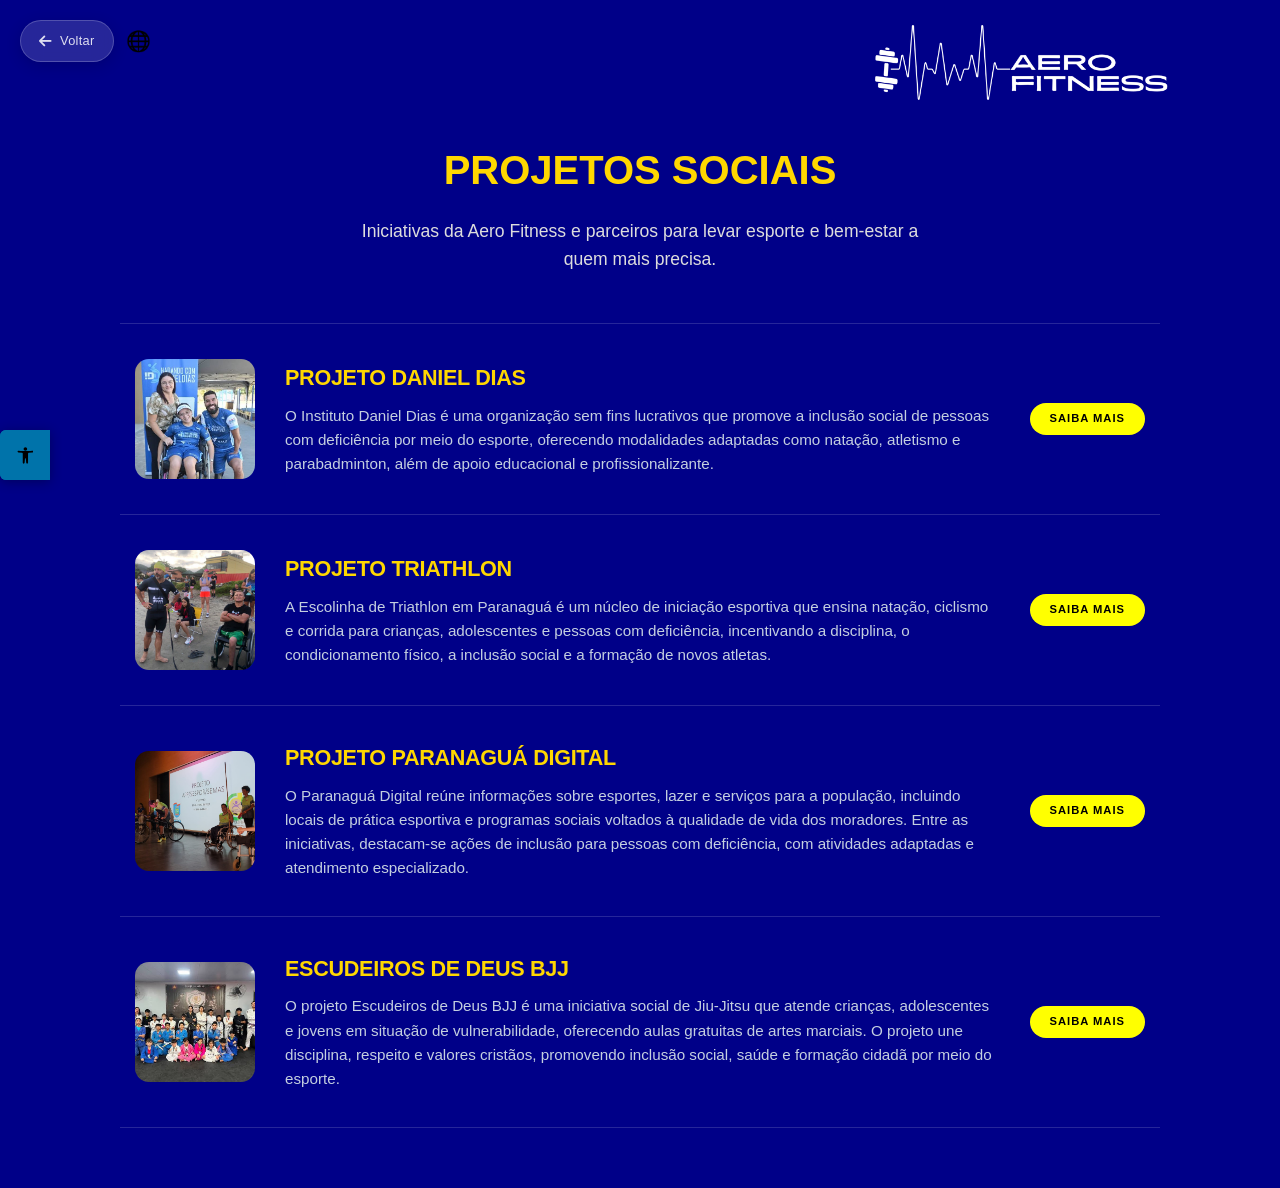
<file: projetossociais.html>
<!DOCTYPE html>
<html lang="pt-BR">
<head>
    <meta charset="UTF-8">
    <meta name="viewport" content="width=device-width, initial-scale=1.0">
    <title>Projetos Sociais</title>
    <link rel="stylesheet" href="https://cdnjs.cloudflare.com/ajax/libs/font-awesome/6.0.0-beta3/css/all.min.css">
    <link rel="stylesheet" href="projetossociais.css">
    <link rel="stylesheet" href="pojo-a11y.css">
</head>
<body>

    <div class="topo-esquerdo">
        <a href="index.html" class="btn-voltar" aria-label="Voltar para página inicial">
            <i class="fas fa-arrow-left"></i>
            <span>Voltar</span>
        </a>
        <div class="tradutor-wrapper">
            <div id="google_translate_element"></div>
        </div>
    </div>

    <div class="main">
        <div class="logo">
            <img src="Protótipo_TCC__3.png" alt="Logo Aero Fitness">
        </div>
    </div>

    <section class="content">
        <div class="section-heading">
            <h1>Projetos Sociais</h1>
            <p>Iniciativas da Aero Fitness e parceiros para levar esporte e bem-estar a quem mais precisa.</p>
        </div>

        <div class="projetos-lista">

            <div class="projeto-item">
                <span class="projeto-numero projeto-numero-img">
                    <img src="danieldias.jfif" alt="Projeto Daniel Dias">
                </span>
                <div class="projeto-texto">
                    <h3>PROJETO DANIEL DIAS</h3>
                    <p>O Instituto Daniel Dias é uma organização sem fins lucrativos que promove a inclusão social de pessoas com deficiência por meio do esporte, oferecendo modalidades adaptadas como natação, atletismo e parabadminton, além de apoio educacional e profissionalizante.</p>
                </div>
                <a href="https://institutodanieldias.org.br/" target="_blank" rel="noopener noreferrer" class="btn-saiba-mais"><strong>Saiba Mais</strong></a>
            </div>

            <div class="projeto-item">
                <span class="projeto-numero projeto-numero-img">
                    <img src="triatinho.jpg" alt="Projeto Triathlon">
                </span>
                <div class="projeto-texto">
                    <h3>PROJETO TRIATHLON</h3>
                    <p>A Escolinha de Triathlon em Paranaguá é um núcleo de iniciação esportiva que ensina natação, ciclismo e corrida para crianças, adolescentes e pessoas com deficiência, incentivando a disciplina, o condicionamento físico, a inclusão social e a formação de novos atletas.</p>
                </div>
                <a href="https://escolinhadetriathlon.com/nucleos/paranagua/" target="_blank" rel="noopener noreferrer" class="btn-saiba-mais"><strong>Saiba Mais</strong></a>
            </div>

            <div class="projeto-item">
                <span class="projeto-numero projeto-numero-img">
                    <img src="sespor.jpg" alt="Projeto Paranaguá Digital">
                </span>
                <div class="projeto-texto">
                    <h3>PROJETO PARANAGUÁ DIGITAL</h3>
                    <p>O Paranaguá Digital reúne informações sobre esportes, lazer e serviços para a população, incluindo locais de prática esportiva e programas sociais voltados à qualidade de vida dos moradores. Entre as iniciativas, destacam-se ações de inclusão para pessoas com deficiência, com atividades adaptadas e atendimento especializado.</p>
                </div>
                <a href="https://paranagua.digital.esp.br/" target="_blank" rel="noopener noreferrer" class="btn-saiba-mais"><strong>Saiba Mais</strong></a>
            </div>

            <div class="projeto-item">
                <span class="projeto-numero projeto-numero-img">
                    <img src="escudeiros.jfif" alt="Escudeiros de Deus BJJ">
                </span>
                <div class="projeto-texto">
                    <h3>ESCUDEIROS DE DEUS BJJ</h3>
                    <p>O projeto Escudeiros de Deus BJJ é uma iniciativa social de Jiu-Jitsu que atende crianças, adolescentes e jovens em situação de vulnerabilidade, oferecendo aulas gratuitas de artes marciais. O projeto une disciplina, respeito e valores cristãos, promovendo inclusão social, saúde e formação cidadã por meio do esporte.</p>
                </div>
                <a href="https://www.instagram.com/escudeiros_bjj/" target="_blank" rel="noopener noreferrer" class="btn-saiba-mais"><strong>Saiba Mais</strong></a>
            </div>

        </div>
    </section>

    <nav id="pojo-a11y-toolbar" class="pojo-a11y-toolbar-right" aria-label="Barra de ferramentas de acessibilidade">
        <div class="pojo-a11y-toolbar-toggle">
            <a class="pojo-a11y-toolbar-link pojo-a11y-toolbar-toggle-link" href="javascript:void(0);" title="Ferramentas de Acessibilidade" role="link" tabindex="0">
                <span class="pojo-sr-only sr-only">Abrir a barra de ferramentas</span>
                <svg xmlns="http://www.w3.org/2000/svg" viewBox="0 0 100 100" fill="currentColor" width="1em">
                    <title>Ferramentas de Acessibilidade</title>
                    <path d="M50 .8c5.7 0 10.4 4.7 10.4 10.4S55.7 21.6 50 21.6s-10.4-4.7-10.4-10.4S44.3.8 50 .8zM92.2 32l-21.9 2.3c-2.6.3-4.6 2.5-4.6 5.2V94c0 2.9-2.3 5.2-5.2 5.2H60c-2.7 0-4.9-2.1-5.2-4.7l-2.2-24.7c-.1-1.5-1.4-2.5-2.8-2.4-1.3.1-2.2 1.1-2.4 2.4l-2.2 24.7c-.2 2.7-2.5 4.7-5.2 4.7h-.5c-2.9 0-5.2-2.3-5.2-5.2V39.4c0-2.7-2-4.9-4.6-5.2L7.8 32c-2.6-.3-4.6-2.5-4.6-5.2v-.5c0-2.6 2.1-4.7 4.7-4.7h.5c19.3 1.8 33.2 2.8 41.7 2.8s22.4-.9 41.7-2.8c2.6-.2 4.9 1.6 5.2 4.3v1c-.1 2.6-2.1 4.8-4.8 5.1z"></path>
                </svg>
            </a>
        </div>
        <div class="pojo-a11y-toolbar-overlay">
            <div class="pojo-a11y-toolbar-inner">
                <p class="pojo-a11y-toolbar-title">Ferramentas de Acessibilidade</p>
                <ul class="pojo-a11y-toolbar-items pojo-a11y-tools">
                    <li class="pojo-a11y-toolbar-item">
                        <a href="#" class="pojo-a11y-toolbar-link pojo-a11y-btn-resize-font pojo-a11y-btn-resize-plus" data-action="resize-plus" data-action-group="resize" tabindex="0" role="link">
                            <span class="pojo-a11y-toolbar-icon">
                                <svg version="1.1" xmlns="http://www.w3.org/2000/svg" width="1em" viewBox="0 0 448 448"><title>Aumentar o Texto</title><path fill="currentColor" d="M256 200v16c0 4.25-3.75 8-8 8h-56v56c0 4.25-3.75 8-8 8h-16c-4.25 0-8-3.75-8-8v-56h-56c-4.25 0-8-3.75-8-8v-16c0-4.25 3.75-8 8-8h56v-56c0-4.25 3.75-8 8-8h16c4.25 0 8 3.75 8 8v56h56c4.25 0 8 3.75 8 8zM288 208c0-61.75-50.25-112-112-112s-112 50.25-112 112 50.25 112 112 112 112-50.25 112-112zM416 416c0 17.75-14.25 32-32 32-8.5 0-16.75-3.5-22.5-9.5l-85.75-85.5c-29.25 20.25-64.25 31-99.75 31-97.25 0-176-78.75-176-176s78.75-176 176-176 176 78.75 176 176c0 35.5-10.75 70.5-31 99.75l85.75 85.75c5.75 5.75 9.25 14 9.25 22.5z"></path></svg>
                            </span>
                            <span class="pojo-a11y-toolbar-text">Aumentar o Texto</span>
                        </a>
                    </li>
                    <li class="pojo-a11y-toolbar-item">
                        <a href="#" class="pojo-a11y-toolbar-link pojo-a11y-btn-resize-font pojo-a11y-btn-resize-minus" data-action="resize-minus" data-action-group="resize" tabindex="0" role="link">
                            <span class="pojo-a11y-toolbar-icon">
                                <svg version="1.1" xmlns="http://www.w3.org/2000/svg" width="1em" viewBox="0 0 448 448"><title>Diminuir o Texto</title><path fill="currentColor" d="M256 200v16c0 4.25-3.75 8-8 8h-144c-4.25 0-8-3.75-8-8v-16c0-4.25 3.75-8 8-8h144c4.25 0 8 3.75 8 8zM288 208c0-61.75-50.25-112-112-112s-112 50.25-112 112 50.25 112 112 112 112-50.25 112-112zM416 416c0 17.75-14.25 32-32 32-8.5 0-16.75-3.5-22.5-9.5l-85.75-85.5c-29.25 20.25-64.25 31-99.75 31-97.25 0-176-78.75-176-176s78.75-176 176-176 176 78.75 176 176c0 35.5-10.75 70.5-31 99.75l85.75 85.75c5.75 5.75 9.25 14 9.25 22.5z"></path></svg>
                            </span>
                            <span class="pojo-a11y-toolbar-text">Diminuir o Texto</span>
                        </a>
                    </li>
                    <li class="pojo-a11y-toolbar-item">
                        <a href="#" class="pojo-a11y-toolbar-link pojo-a11y-btn-narrator" data-action="narrator" tabindex="0" role="link">
                            <span class="pojo-a11y-toolbar-icon">
                                <svg version="1.1" xmlns="http://www.w3.org/2000/svg" width="1em" viewBox="0 0 448 448"><title>Narrador</title><path fill="currentColor" d="M224 32C135 32 64 103 64 192v160c0 17.7 14.3 32 32 32h32V192c0-53 43-96 96-96s96 43 96 96v192h32c17.7 0 32-14.3 32-32V192c0-89-71-160-160-160zm-80 288c-8.8 0-16-7.2-16-16v-32c0-8.8 7.2-16 16-16s16 7.2 16 16v32c0 8.8-7.2 16-16 16zm160 0c-8.8 0-16-7.2-16-16v-32c0-8.8 7.2-16 16-16s16 7.2 16 16v32c0 8.8-7.2 16-16 16zm-80 96c-53 0-96-43-96-96h192c0 53-43 96-96 96z"/></svg>
                            </span>
                            <span class="pojo-a11y-toolbar-text" id="narrator-text">Ouvir Página</span>
                        </a>
                    </li>
                    <li class="pojo-a11y-toolbar-item">
                        <a href="#" class="pojo-a11y-toolbar-link pojo-a11y-btn-links-underline" data-action="links-underline" data-action-group="toggle" tabindex="0" role="link">
                            <span class="pojo-a11y-toolbar-icon">
                                <svg version="1.1" xmlns="http://www.w3.org/2000/svg" width="1em" viewBox="0 0 448 448"><title>Links Sublinhados</title><path fill="currentColor" d="M364 304c0-6.5-2.5-12.5-7-17l-52-52c-4.5-4.5-10.75-7-17-7-7.25 0-13 2.75-18 8 8.25 8.25 18 15.25 18 28 0 13.25-10.75 24-24 24-12.75 0-19.75-9.75-28-18-5.25 5-8.25 10.75-8.25 18.25 0 6.25 2.5 12.5 7 17l51.5 51.75c4.5 4.5 10.75 6.75 17 6.75s12.5-2.25 17-6.5l36.75-36.5c4.5-4.5 7-10.5 7-16.75zM188.25 127.75c0-6.25-2.5-12.5-7-17l-51.5-51.75c-4.5-4.5-10.75-7-17-7s-12.5 2.5-17 6.75l-36.75 36.5c-4.5 4.5-7 10.5-7 16.75 0 6.5 2.5 12.5 7 17l52 52c4.5 4.5 10.75 6.75 17 6.75 7.25 0 13-2.5 18-7.75-8.25-8.25-18-15.25-18-28 0-13.25 10.75-24 24-24 12.75 0 19.75 9.75 28 18 5.25-5 8.25-10.75 8.25-18.25zM412 304c0 19-7.75 37.5-21.25 50.75l-36.75 36.5c-13.5 13.5-31.75 20.75-50.75 20.75-19.25 0-37.5-7.5-51-21.25l-51.5-51.75c-13.5-13.5-20.75-31.75-20.75-50.75 0-19.75 8-38.5 22-52.25l-22-22c-13.75 14-32.25 22-52 22-19 0-37.5-7.5-51-21l-52-52c-13.75-13.75-21-31.75-21-51 0-19 7.75-37.5 21.25-50.75l36.75-36.5c13.5-13.5 31.75-20.75 50.75-20.75 19.25 0 37.5 7.5 51 21.25l51.5 51.75c13.5 13.5 20.75 31.75 20.75 50.75 0 19.75-8 38.5-22 52.25l22 22c13.75-14 32.25-22 52-22 19 0 37.5 7.5 51 21l52 52c13.75 13.75 21 31.75 21 51z"></path></svg>
                            </span>
                            <span class="pojo-a11y-toolbar-text">Links Sublinhados</span>
                        </a>
                    </li>
                    <li class="pojo-a11y-toolbar-item">
                        <a href="#" class="pojo-a11y-toolbar-link pojo-a11y-btn-readable-font" data-action="readable-font" data-action-group="toggle" tabindex="0" role="link">
                            <span class="pojo-a11y-toolbar-icon">
                                <svg version="1.1" xmlns="http://www.w3.org/2000/svg" width="1em" viewBox="0 0 448 448"><title>Fonte Legível</title><path fill="currentColor" d="M181.25 139.75l-42.5 112.5c24.75 0.25 49.5 1 74.25 1 4.75 0 9.5-0.25 14.25-0.5-13-38-28.25-76.75-46-113zM0 416l0.5-19.75c23.5-7.25 49-2.25 59.5-29.25l59.25-154 70-181h32c1 1.75 2 3.5 2.75 5.25l51.25 120c18.75 44.25 36 89 55 133 11.25 26 20 52.75 32.5 78.25 1.75 4 5.25 11.5 8.75 14.25 8.25 6.5 31.25 8 43 12.5 0.75 4.75 1.5 9.5 1.5 14.25 0 2.25-0.25 4.25-0.25 6.5-31.75 0-63.5-4-95.25-4-32.75 0-65.5 2.75-98.25 3.75 0-6.5 0.25-13 1-19.5l32.75-7c6.75-1.5 20-3.25 20-12.5 0-9-32.25-83.25-36.25-93.5l-112.5-0.5c-6.5 14.5-31.75 80-31.75 89.5 0 19.25 36.75 20 51 22 0.25 4.75 0.25 9.5 0.25 14.5 0 2.25-0.25 4.5-0.5 6.75-29 0-58.25-5-87.25-5-3.5 0-8.5 1.5-12 2-15.75 2.75-31.25 3.5-47 3.5z"></path></svg>
                            </span>
                            <span class="pojo-a11y-toolbar-text">Fonte Legível</span>
                        </a>
                    </li>
                    <li class="pojo-a11y-toolbar-item">
                        <a href="#" class="pojo-a11y-toolbar-link pojo-a11y-btn-reset" data-action="reset" tabindex="0" role="link">
                            <span class="pojo-a11y-toolbar-icon">
                                <svg version="1.1" xmlns="http://www.w3.org/2000/svg" width="1em" viewBox="0 0 448 448"><title>Redefinir</title><path fill="currentColor" d="M384 224c0 105.75-86.25 192-192 192-57.25 0-111.25-25.25-147.75-69.25-2.5-3.25-2.25-8 0.5-10.75l34.25-34.5c1.75-1.5 4-2.25 6.25-2.25 2.25 0.25 4.5 1.25 5.75 3 24.5 31.75 61.25 49.75 101 49.75 70.5 0 128-57.5 128-128s-57.5-128-128-128c-32.75 0-63.75 12.5-87 34.25l34.25 34.5c4.75 4.5 6 11.5 3.5 17.25-2.5 6-8.25 10-14.75 10h-112c-8.75 0-16-7.25-16-16v-112c0-6.5 4-12.25 10-14.75 5.75-2.5 12.75-1.25 17.25 3.5l32.5 32.25c35.25-33.25 83-53 132.25-53 105.75 0 192 86.25 192 192z"></path></svg>
                            </span>
                            <span class="pojo-a11y-toolbar-text">Redefinir</span>
                        </a>
                    </li>
                </ul>
            </div>
        </div>
    </nav>

    <script src="https://vlibras.gov.br/app/vlibras-plugin.js"></script>
    <script>
        new window.VLibras.Widget('https://vlibras.gov.br/app');

        document.addEventListener('DOMContentLoaded', function() {
            updateUserIcon();
        });

        function updateUserIcon() {
            const userLink = document.getElementById('userLink');
            const savedUser = localStorage.getItem('loggedInUser');

            if (savedUser) {
                try {
                    const user = JSON.parse(savedUser);
                    if (user.loggedIn && user.initials) {
                        userLink.innerHTML = `<span class="user-initials">${user.initials}</span>`;
                        userLink.href = '#';
                        userLink.title = `Olá, ${user.email}`;
                        userLink.onclick = function(e) {
                            e.preventDefault();
                            if (confirm('Deseja fazer logout?')) {
                                localStorage.removeItem('loggedInUser');
                                location.reload();
                            }
                        };
                    }
                } catch (e) {
                    console.error('Erro ao ler dados do usuário:', e);
                }
            }
        }

        (function() {
            'use strict';

            const toolbar = document.getElementById('pojo-a11y-toolbar');
            const toggleBtn = document.querySelector('.pojo-a11y-toolbar-toggle-link');
            const resetBtn = document.querySelector('.pojo-a11y-btn-reset');

            let isSpeaking = false;
            let currentUtterance = null;
            const narratorBtn = document.querySelector('.pojo-a11y-btn-narrator');
            const narratorText = document.getElementById('narrator-text');

            function getMainText() {
                const content = document.querySelector('.content');
                if (!content) return 'Conteúdo não encontrado.';
                return content.innerText.replace(/\s+/g, ' ').trim() || 'Conteúdo principal não disponível.';
            }

            function toggleNarrator() {
                if (!('speechSynthesis' in window)) {
                    alert('Seu navegador não oferece suporte ao narrador.');
                    return;
                }
                const speechSynthesis = window.speechSynthesis;
                if (isSpeaking) {
                    if (speechSynthesis.speaking) speechSynthesis.cancel();
                    isSpeaking = false;
                    narratorText.textContent = 'Ouvir Página';
                    narratorBtn.classList.remove('active-tool');
                    return;
                }
                const text = getMainText();
                if (!text || text.trim().length === 0) {
                    alert('Nenhum texto disponível para leitura.');
                    return;
                }
                const utterance = new SpeechSynthesisUtterance(text);
                utterance.lang = 'pt-BR';
                utterance.rate = 0.9;
                utterance.pitch = 1;
                utterance.volume = 1;
                utterance.onstart = function() {
                    isSpeaking = true;
                    narratorText.textContent = 'Parar Leitura';
                    narratorBtn.classList.add('active-tool');
                };
                utterance.onend = function() {
                    isSpeaking = false;
                    narratorText.textContent = 'Ouvir Página';
                    narratorBtn.classList.remove('active-tool');
                };
                utterance.onerror = function() {
                    isSpeaking = false;
                    narratorText.textContent = 'Ouvir Página';
                    narratorBtn.classList.remove('active-tool');
                };
                currentUtterance = utterance;
                speechSynthesis.speak(utterance);
            }

            if (narratorBtn) {
                narratorBtn.addEventListener('click', function(e) {
                    e.preventDefault();
                    toggleNarrator();
                });
            }

            if (toggleBtn) {
                toggleBtn.addEventListener('click', function(e) {
                    e.preventDefault();
                    toolbar.classList.toggle('pojo-a11y-toolbar-open');
                });
            }

            const textElements = document.querySelectorAll(
                '.content h1, .content h3, .content p, .content a, .content .projeto-link, ' +
                '.barra li, .barra li a, .sub-conf li, .sub-conf li a, .site-footer *'
            );

            textElements.forEach((element) => {
                if (!element.dataset.a11yBaseFontSize) {
                    element.dataset.a11yBaseFontSize = parseFloat(getComputedStyle(element).fontSize);
                }
            });

            let textScale = parseFloat(localStorage.getItem('pojo-text-scale')) || 1;

            function applyTextScale() {
                textElements.forEach((element) => {
                    const originalSize = parseFloat(element.dataset.a11yBaseFontSize);
                    if (!Number.isNaN(originalSize)) {
                        element.style.fontSize = `${originalSize * textScale}px`;
                    }
                });
                localStorage.setItem('pojo-text-scale', textScale.toFixed(2));
            }

            applyTextScale();

            function applyAction(action, element) {
                const body = document.body;
                switch (action) {
                    case 'resize-plus':
                        textScale = Math.min(textScale + 0.10, 2);
                        applyTextScale();
                        element.classList.add('active-tool');
                        break;
                    case 'resize-minus':
                        textScale = Math.max(textScale - 0.10, 0.7);
                        applyTextScale();
                        element.classList.add('active-tool');
                        break;
                    case 'links-underline':
                        body.classList.toggle('pojo-links-underline');
                        element.classList.toggle('active-tool');
                        break;
                    case 'readable-font':
                        body.classList.toggle('pojo-readable-font');
                        element.classList.toggle('active-tool');
                        break;
                    default:
                        break;
                }
            }

            document.querySelectorAll('.pojo-a11y-toolbar-link[data-action]').forEach(tool => {
                tool.addEventListener('click', function(e) {
                    e.preventDefault();
                    const action = this.getAttribute('data-action');
                    if (action === 'narrator') return;
                    applyAction(action, this);
                });
            });

            if (resetBtn) {
                resetBtn.addEventListener('click', function(e) {
                    e.preventDefault();
                    const body = document.body;
                    if (isSpeaking && window.speechSynthesis) {
                        window.speechSynthesis.cancel();
                        isSpeaking = false;
                        if (narratorText) narratorText.textContent = 'Ouvir Página';
                        if (narratorBtn) narratorBtn.classList.remove('active-tool');
                    }
                    body.classList.remove('pojo-links-underline', 'pojo-readable-font');
                    textScale = 1;
                    localStorage.removeItem('pojo-text-scale');
                    textElements.forEach(el => el.style.fontSize = '');
                    document.querySelectorAll('.pojo-a11y-toolbar-link[data-action]').forEach(t => {
                        t.classList.remove('active-tool');
                    });
                    toolbar.classList.remove('pojo-a11y-toolbar-open');
                });
            }

            function loadSavedState() {
                textScale = parseFloat(localStorage.getItem('pojo-text-scale')) || 1;
                applyTextScale();
            }
            loadSavedState();

        })();
    </script>

    <script type="text/javascript">
        function googleTranslateElementInit() {
            new google.translate.TranslateElement({
                pageLanguage: 'pt',
                includedLanguages: 'en,es,fr,de,it,ja,zh-CN,ru,ar,pt',
                layout: google.translate.TranslateElement.InlineLayout.SIMPLE
            }, 'google_translate_element');
        }
    </script>
    <script type="text/javascript" src="//translate.google.com/translate_a/element.js?cb=googleTranslateElementInit"></script>

    <div vw class="enabled">
        <div vw-access-button class="active"></div>
        <div vw-plugin-wrapper>
            <div class="vw-plugin-top-wrapper"></div>
        </div>
    </div>

</body>
</html>
</file>
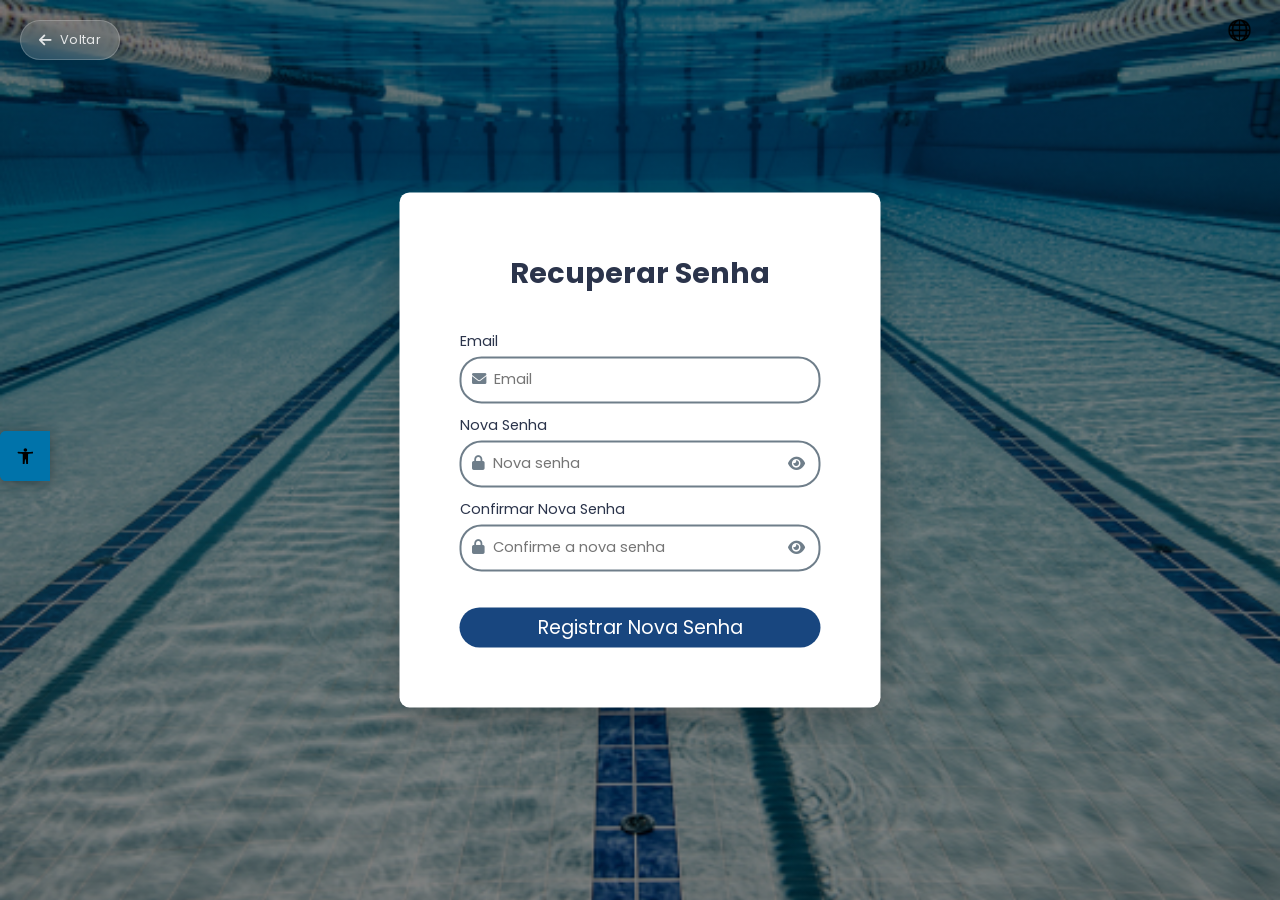
<file: recuperar.html>
<!DOCTYPE html>
<html lang="pt-BR">

<head>
    <meta charset="UTF-8">
    <meta http-equiv="X-UA-Compatible" content="IE=edge">
    <meta name="viewport" content="width=device-width, initial-scale=1.0">
    <link rel="preconnect" href="https://fonts.googleapis.com">
    <link rel="preconnect" href="https://fonts.gstatic.com" crossorigin>
    <link rel="stylesheet" href="https://cdnjs.cloudflare.com/ajax/libs/font-awesome/6.0.0-beta3/css/all.min.css">
    <link rel="stylesheet" href="recuperar.css">
    <link rel="stylesheet" href="pojo-a11y.css">
    <title>Recuperar Senha</title>
</head>

<body>

    <a href="login02.html" class="btn-voltar" aria-label="Voltar para página de login">
        <i class="fas fa-arrow-left"></i>
        <span>Voltar</span>
    </a>

    <div class="tradutor-wrapper">
        <div id="google_translate_element"></div>
    </div>

    <div id="form">
        <form id="formRecuperar">
            <h2 class="title">Recuperar Senha</h2>

            <label for="email">Email</label>
            <div class="input">
                <i class="fa-solid fa-envelope"></i>
                <input id="email" name="email" placeholder="Email" type="email" required
                    pattern="[a-z0-9._%+-]+@[a-z0-9.-]+\.[a-z]{2,}$">
            </div>

            <label for="novaSenha">Nova Senha</label>
            <div class="input">
                <i class="fa-solid fa-lock"></i>
                <input id="novaSenha" name="novaSenha" placeholder="Nova senha" type="password" minlength="4" required>
                <i class="fas fa-eye toggle-senha" data-target="novaSenha" aria-label="Mostrar senha"></i>
            </div>

            <label for="confirmaSenha">Confirmar Nova Senha</label>
            <div class="input">
                <i class="fa-solid fa-lock"></i>
                <input id="confirmaSenha" name="confirmaSenha" placeholder="Confirme a nova senha" type="password"
                    minlength="4" required>
                <i class="fas fa-eye toggle-senha" data-target="confirmaSenha" aria-label="Mostrar senha"></i>
            </div>

            <div id="btn">
                <button type="submit">Registrar Nova Senha</button>
            </div>
        </form>
    </div>

    <nav id="pojo-a11y-toolbar" class="pojo-a11y-toolbar-right" aria-label="Barra de ferramentas de acessibilidade">
        <div class="pojo-a11y-toolbar-toggle">
            <a class="pojo-a11y-toolbar-link pojo-a11y-toolbar-toggle-link" href="javascript:void(0);"
                title="Ferramentas de Acessibilidade" role="link" tabindex="0">
                <span class="pojo-sr-only sr-only">Abrir a barra de ferramentas</span>
                <svg xmlns="http://www.w3.org/2000/svg" viewBox="0 0 100 100" fill="currentColor" width="1em">
                    <title>Ferramentas de Acessibilidade</title>
                    <path
                        d="M50 .8c5.7 0 10.4 4.7 10.4 10.4S55.7 21.6 50 21.6s-10.4-4.7-10.4-10.4S44.3.8 50 .8zM92.2 32l-21.9 2.3c-2.6.3-4.6 2.5-4.6 5.2V94c0 2.9-2.3 5.2-5.2 5.2H60c-2.7 0-4.9-2.1-5.2-4.7l-2.2-24.7c-.1-1.5-1.4-2.5-2.8-2.4-1.3.1-2.2 1.1-2.4 2.4l-2.2 24.7c-.2 2.7-2.5 4.7-5.2 4.7h-.5c-2.9 0-5.2-2.3-5.2-5.2V39.4c0-2.7-2-4.9-4.6-5.2L7.8 32c-2.6-.3-4.6-2.5-4.6-5.2v-.5c0-2.6 2.1-4.7 4.7-4.7h.5c19.3 1.8 33.2 2.8 41.7 2.8s22.4-.9 41.7-2.8c2.6-.2 4.9 1.6 5.2 4.3v1c-.1 2.6-2.1 4.8-4.8 5.1z">
                    </path>
                </svg>
            </a>
        </div>
        <div class="pojo-a11y-toolbar-overlay">
            <div class="pojo-a11y-toolbar-inner">
                <p class="pojo-a11y-toolbar-title">Ferramentas de Acessibilidade</p>
                <ul class="pojo-a11y-toolbar-items pojo-a11y-tools">
                    <li class="pojo-a11y-toolbar-item">
                        <a href="#" class="pojo-a11y-toolbar-link pojo-a11y-btn-resize-font pojo-a11y-btn-resize-plus"
                            data-action="resize-plus" data-action-group="resize" tabindex="0" role="link">
                            <span class="pojo-a11y-toolbar-icon">
                                <svg version="1.1" xmlns="http://www.w3.org/2000/svg" width="1em" viewBox="0 0 448 448">
                                    <title>Aumentar o Texto</title>
                                    <path fill="currentColor"
                                        d="M256 200v16c0 4.25-3.75 8-8 8h-56v56c0 4.25-3.75 8-8 8h-16c-4.25 0-8-3.75-8-8v-56h-56c-4.25 0-8-3.75-8-8v-16c0-4.25 3.75-8 8-8h56v-56c0-4.25 3.75-8 8-8h16c4.25 0 8 3.75 8 8v56h56c4.25 0 8 3.75 8 8zM288 208c0-61.75-50.25-112-112-112s-112 50.25-112 112 50.25 112 112 112 112-50.25 112-112zM416 416c0 17.75-14.25 32-32 32-8.5 0-16.75-3.5-22.5-9.5l-85.75-85.5c-29.25 20.25-64.25 31-99.75 31-97.25 0-176-78.75-176-176s78.75-176 176-176 176 78.75 176 176c0 35.5-10.75 70.5-31 99.75l85.75 85.75c5.75 5.75 9.25 14 9.25 22.5z">
                                    </path>
                                </svg>
                            </span>
                            <span class="pojo-a11y-toolbar-text">Aumentar o Texto</span>
                        </a>
                    </li>
                    <li class="pojo-a11y-toolbar-item">
                        <a href="#" class="pojo-a11y-toolbar-link pojo-a11y-btn-resize-font pojo-a11y-btn-resize-minus"
                            data-action="resize-minus" data-action-group="resize" tabindex="0" role="link">
                            <span class="pojo-a11y-toolbar-icon">
                                <svg version="1.1" xmlns="http://www.w3.org/2000/svg" width="1em" viewBox="0 0 448 448">
                                    <title>Diminuir o Texto</title>
                                    <path fill="currentColor"
                                        d="M256 200v16c0 4.25-3.75 8-8 8h-144c-4.25 0-8-3.75-8-8v-16c0-4.25 3.75-8 8-8h144c4.25 0 8 3.75 8 8zM288 208c0-61.75-50.25-112-112-112s-112 50.25-112 112 50.25 112 112 112 112-50.25 112-112zM416 416c0 17.75-14.25 32-32 32-8.5 0-16.75-3.5-22.5-9.5l-85.75-85.5c-29.25 20.25-64.25 31-99.75 31-97.25 0-176-78.75-176-176s78.75-176 176-176 176 78.75 176 176c0 35.5-10.75 70.5-31 99.75l85.75 85.75c5.75 5.75 9.25 14 9.25 22.5z">
                                    </path>
                                </svg>
                            </span>
                            <span class="pojo-a11y-toolbar-text">Diminuir o Texto</span>
                        </a>
                    </li>
                    <li class="pojo-a11y-toolbar-item">
                        <a href="#" class="pojo-a11y-toolbar-link pojo-a11y-btn-narrator" data-action="narrator"
                            tabindex="0" role="link">
                            <span class="pojo-a11y-toolbar-icon">
                                <svg version="1.1" xmlns="http://www.w3.org/2000/svg" width="1em" viewBox="0 0 448 448">
                                    <title>Narrador</title>
                                    <path fill="currentColor"
                                        d="M224 32C135 32 64 103 64 192v160c0 17.7 14.3 32 32 32h32V192c0-53 43-96 96-96s96 43 96 96v192h32c17.7 0 32-14.3 32-32V192c0-89-71-160-160-160zm-80 288c-8.8 0-16-7.2-16-16v-32c0-8.8 7.2-16 16-16s16 7.2 16 16v32c0 8.8-7.2 16-16 16zm160 0c-8.8 0-16-7.2-16-16v-32c0-8.8 7.2-16 16-16s16 7.2 16 16v32c0 8.8-7.2 16-16 16zm-80 96c-53 0-96-43-96-96h192c0 53-43 96-96 96z" />
                                </svg>
                            </span>
                            <span class="pojo-a11y-toolbar-text" id="narrator-text">Ouvir Página</span>
                        </a>
                    </li>
                    <li class="pojo-a11y-toolbar-item">
                        <a href="#" class="pojo-a11y-toolbar-link pojo-a11y-btn-links-underline"
                            data-action="links-underline" data-action-group="toggle" tabindex="0" role="link">
                            <span class="pojo-a11y-toolbar-icon">
                                <svg version="1.1" xmlns="http://www.w3.org/2000/svg" width="1em" viewBox="0 0 448 448">
                                    <title>Links Sublinhados</title>
                                    <path fill="currentColor"
                                        d="M364 304c0-6.5-2.5-12.5-7-17l-52-52c-4.5-4.5-10.75-7-17-7-7.25 0-13 2.75-18 8 8.25 8.25 18 15.25 18 28 0 13.25-10.75 24-24 24-12.75 0-19.75-9.75-28-18-5.25 5-8.25 10.75-8.25 18.25 0 6.25 2.5 12.5 7 17l51.5 51.75c4.5 4.5 10.75 6.75 17 6.75s12.5-2.25 17-6.5l36.75-36.5c4.5-4.5 7-10.5 7-16.75zM188.25 127.75c0-6.25-2.5-12.5-7-17l-51.5-51.75c-4.5-4.5-10.75-7-17-7s-12.5 2.5-17 6.75l-36.75 36.5c-4.5 4.5-7 10.5-7 16.75 0 6.5 2.5 12.5 7 17l52 52c4.5 4.5 10.75 6.75 17 6.75 7.25 0 13-2.5 18-7.75-8.25-8.25-18-15.25-18-28 0-13.25 10.75-24 24-24 12.75 0 19.75 9.75 28 18 5.25-5 8.25-10.75 8.25-18.25zM412 304c0 19-7.75 37.5-21.25 50.75l-36.75 36.5c-13.5 13.5-31.75 20.75-50.75 20.75-19.25 0-37.5-7.5-51-21.25l-51.5-51.75c-13.5-13.5-20.75-31.75-20.75-50.75 0-19.75 8-38.5 22-52.25l-22-22c-13.75 14-32.25 22-52 22-19 0-37.5-7.5-51-21l-52-52c-13.75-13.75-21-31.75-21-51 0-19 7.75-37.5 21.25-50.75l36.75-36.5c13.5-13.5 31.75-20.75 50.75-20.75 19.25 0 37.5 7.5 51 21.25l51.5 51.75c13.5 13.5 20.75 31.75 20.75 50.75 0 19.75-8 38.5-22 52.25l22 22c13.75-14 32.25-22 52-22 19 0 37.5 7.5 51 21l52 52c13.75 13.75 21 31.75 21 51z">
                                    </path>
                                </svg>
                            </span>
                            <span class="pojo-a11y-toolbar-text">Links Sublinhados</span>
                        </a>
                    </li>
                    <li class="pojo-a11y-toolbar-item">
                        <a href="#" class="pojo-a11y-toolbar-link pojo-a11y-btn-readable-font"
                            data-action="readable-font" data-action-group="toggle" tabindex="0" role="link">
                            <span class="pojo-a11y-toolbar-icon">
                                <svg version="1.1" xmlns="http://www.w3.org/2000/svg" width="1em" viewBox="0 0 448 448">
                                    <title>Fonte Legível</title>
                                    <path fill="currentColor"
                                        d="M181.25 139.75l-42.5 112.5c24.75 0.25 49.5 1 74.25 1 4.75 0 9.5-0.25 14.25-0.5-13-38-28.25-76.75-46-113zM0 416l0.5-19.75c23.5-7.25 49-2.25 59.5-29.25l59.25-154 70-181h32c1 1.75 2 3.5 2.75 5.25l51.25 120c18.75 44.25 36 89 55 133 11.25 26 20 52.75 32.5 78.25 1.75 4 5.25 11.5 8.75 14.25 8.25 6.5 31.25 8 43 12.5 0.75 4.75 1.5 9.5 1.5 14.25 0 2.25-0.25 4.25-0.25 6.5-31.75 0-63.5-4-95.25-4-32.75 0-65.5 2.75-98.25 3.75 0-6.5 0.25-13 1-19.5l32.75-7c6.75-1.5 20-3.25 20-12.5 0-9-32.25-83.25-36.25-93.5l-112.5-0.5c-6.5 14.5-31.75 80-31.75 89.5 0 19.25 36.75 20 51 22 0.25 4.75 0.25 9.5 0.25 14.5 0 2.25-0.25 4.5-0.5 6.75-29 0-58.25-5-87.25-5-3.5 0-8.5 1.5-12 2-15.75 2.75-31.25 3.5-47 3.5z">
                                    </path>
                                </svg>
                            </span>
                            <span class="pojo-a11y-toolbar-text">Fonte Legível</span>
                        </a>
                    </li>
                    <li class="pojo-a11y-toolbar-item">
                        <a href="#" class="pojo-a11y-toolbar-link pojo-a11y-btn-reset" data-action="reset" tabindex="0"
                            role="link">
                            <span class="pojo-a11y-toolbar-icon">
                                <svg version="1.1" xmlns="http://www.w3.org/2000/svg" width="1em" viewBox="0 0 448 448">
                                    <title>Redefinir</title>
                                    <path fill="currentColor"
                                        d="M384 224c0 105.75-86.25 192-192 192-57.25 0-111.25-25.25-147.75-69.25-2.5-3.25-2.25-8 0.5-10.75l34.25-34.5c1.75-1.5 4-2.25 6.25-2.25 2.25 0.25 4.5 1.25 5.75 3 24.5 31.75 61.25 49.75 101 49.75 70.5 0 128-57.5 128-128s-57.5-128-128-128c-32.75 0-63.75 12.5-87 34.25l34.25 34.5c4.75 4.5 6 11.5 3.5 17.25-2.5 6-8.25 10-14.75 10h-112c-8.75 0-16-7.25-16-16v-112c0-6.5 4-12.25 10-14.75 5.75-2.5 12.75-1.25 17.25 3.5l32.5 32.25c35.25-33.25 83-53 132.25-53 105.75 0 192 86.25 192 192z">
                                    </path>
                                </svg>
                            </span>
                            <span class="pojo-a11y-toolbar-text">Redefinir</span>
                        </a>
                    </li>
                </ul>
            </div>
        </div>
    </nav>

    <script src="https://vlibras.gov.br/app/vlibras-plugin.js"></script>
    <script>
        new window.VLibras.Widget('https://vlibras.gov.br/app');

        (function () {
            'use strict';

            const toolbar = document.getElementById('pojo-a11y-toolbar');
            const toggleBtn = document.querySelector('.pojo-a11y-toolbar-toggle-link');
            const resetBtn = document.querySelector('.pojo-a11y-btn-reset');

            let isSpeaking = false;
            let currentUtterance = null;
            const narratorBtn = document.querySelector('.pojo-a11y-btn-narrator');
            const narratorText = document.getElementById('narrator-text');

            function getMainText() {
                const form = document.getElementById('form');
                if (!form) return 'Conteúdo não encontrado.';
                return form.innerText.replace(/\s+/g, ' ').trim() || 'Conteúdo principal não disponível.';
            }

            function toggleNarrator() {
                if (!('speechSynthesis' in window)) {
                    alert('Seu navegador não oferece suporte ao narrador.');
                    return;
                }
                const speechSynthesis = window.speechSynthesis;
                if (isSpeaking) {
                    if (speechSynthesis.speaking) speechSynthesis.cancel();
                    isSpeaking = false;
                    narratorText.textContent = 'Ouvir Página';
                    narratorBtn.classList.remove('active-tool');
                    return;
                }
                const text = getMainText();
                if (!text || text.trim().length === 0) {
                    alert('Nenhum texto disponível para leitura.');
                    return;
                }
                const utterance = new SpeechSynthesisUtterance(text);
                utterance.lang = 'pt-BR';
                utterance.rate = 0.9;
                utterance.pitch = 1;
                utterance.volume = 1;
                utterance.onstart = function () {
                    isSpeaking = true;
                    narratorText.textContent = 'Parar Leitura';
                    narratorBtn.classList.add('active-tool');
                };
                utterance.onend = function () {
                    isSpeaking = false;
                    narratorText.textContent = 'Ouvir Página';
                    narratorBtn.classList.remove('active-tool');
                };
                utterance.onerror = function () {
                    isSpeaking = false;
                    narratorText.textContent = 'Ouvir Página';
                    narratorBtn.classList.remove('active-tool');
                };
                currentUtterance = utterance;
                speechSynthesis.speak(utterance);
            }

            if (narratorBtn) {
                narratorBtn.addEventListener('click', function (e) {
                    e.preventDefault();
                    toggleNarrator();
                });
            }

            if (toggleBtn) {
                toggleBtn.addEventListener('click', function (e) {
                    e.preventDefault();
                    toolbar.classList.toggle('pojo-a11y-toolbar-open');
                });
            }

            const textElements = document.querySelectorAll(
                '.title, label, input, #btn, #btn button'
            );

            textElements.forEach((element) => {
                if (!element.dataset.a11yBaseFontSize) {
                    element.dataset.a11yBaseFontSize = parseFloat(getComputedStyle(element).fontSize);
                }
            });

            let textScale = parseFloat(localStorage.getItem('pojo-text-scale')) || 1;

            function applyTextScale() {
                textElements.forEach((element) => {
                    const originalSize = parseFloat(element.dataset.a11yBaseFontSize);
                    if (!Number.isNaN(originalSize)) {
                        element.style.fontSize = `${originalSize * textScale}px`;
                    }
                });
                localStorage.setItem('pojo-text-scale', textScale.toFixed(2));
            }

            applyTextScale();

            function applyAction(action, element) {
                const body = document.body;
                switch (action) {
                    case 'resize-plus':
                        textScale = Math.min(textScale + 0.10, 2);
                        applyTextScale();
                        element.classList.add('active-tool');
                        break;
                    case 'resize-minus':
                        textScale = Math.max(textScale - 0.10, 0.7);
                        applyTextScale();
                        element.classList.add('active-tool');
                        break;
                    case 'links-underline':
                        body.classList.toggle('pojo-links-underline');
                        element.classList.toggle('active-tool');
                        break;
                    case 'readable-font':
                        body.classList.toggle('pojo-readable-font');
                        element.classList.toggle('active-tool');
                        break;
                    default:
                        break;
                }
            }

            document.querySelectorAll('.pojo-a11y-toolbar-link[data-action]').forEach(tool => {
                tool.addEventListener('click', function (e) {
                    e.preventDefault();
                    const action = this.getAttribute('data-action');
                    if (action === 'narrator') return;
                    applyAction(action, this);
                });
            });

            if (resetBtn) {
                resetBtn.addEventListener('click', function (e) {
                    e.preventDefault();
                    const body = document.body;
                    if (isSpeaking && window.speechSynthesis) {
                        window.speechSynthesis.cancel();
                        isSpeaking = false;
                        if (narratorText) narratorText.textContent = 'Ouvir Página';
                        if (narratorBtn) narratorBtn.classList.remove('active-tool');
                    }
                    body.classList.remove('pojo-links-underline', 'pojo-readable-font');
                    textScale = 1;
                    localStorage.removeItem('pojo-text-scale');
                    textElements.forEach(el => el.style.fontSize = '');
                    document.querySelectorAll('.pojo-a11y-toolbar-link[data-action]').forEach(t => {
                        t.classList.remove('active-tool');
                    });
                    toolbar.classList.remove('pojo-a11y-toolbar-open');
                });
            }

            function loadSavedState() {
                textScale = parseFloat(localStorage.getItem('pojo-text-scale')) || 1;
                applyTextScale();
            }
            loadSavedState();

        })();
    </script>

    <script>
        const API_BASE = 'https://aero-chat.matheus-martins-oliveira09.workers.dev';

        document.addEventListener('DOMContentLoaded', function () {
            const form = document.getElementById('formRecuperar');

            document.querySelectorAll('.toggle-senha').forEach(function (icone) {
                icone.addEventListener('click', function () {
                    const inputId = this.getAttribute('data-target');
                    const input = document.getElementById(inputId);
                    if (!input) return;

                    const ehSenha = input.getAttribute('type') === 'password';
                    input.setAttribute('type', ehSenha ? 'text' : 'password');

                    this.classList.toggle('fa-eye');
                    this.classList.toggle('fa-eye-slash');
                });
            });

            const emailInput = document.getElementById('email');
            const emailPattern = /^[a-z0-9._%+-]+@[a-z0-9.-]+\.[a-z]{2,}$/;

            emailInput.addEventListener('input', function () {
                if (this.value && !emailPattern.test(this.value)) {
                    this.setCustomValidity('Digite um email válido (ex: usuario@gmail.com)');
                } else {
                    this.setCustomValidity('');
                }
            });

            form.addEventListener('submit', async function (e) {
                e.preventDefault();

                const email = document.getElementById('email').value.trim();
                const novaSenha = document.getElementById('novaSenha').value;
                const confirmaSenha = document.getElementById('confirmaSenha').value;

                if (!email || !novaSenha || !confirmaSenha) {
                    alert('Preencha todos os campos!');
                    return;
                }

                if (novaSenha !== confirmaSenha) {
                    alert('As senhas não coincidem! Digite novamente.');
                    document.getElementById('novaSenha').value = '';
                    document.getElementById('confirmaSenha').value = '';
                    document.getElementById('novaSenha').focus();
                    return;
                }

                if (novaSenha.length < 4) {
                    alert('A senha precisa ter pelo menos 4 caracteres.');
                    return;
                }

                const submitBtn = form.querySelector('#btn button');
                const originalText = submitBtn.textContent;
                submitBtn.disabled = true;
                submitBtn.textContent = 'Enviando...';

                try {
                    const res = await fetch(API_BASE + '/reset-password', {
                        method: 'POST',
                        headers: { 'Content-Type': 'application/json' },
                        body: JSON.stringify({ email, novaSenha })
                    });

                    const data = await res.json();

                    if (!res.ok) {
                        alert(data.error || 'Erro ao alterar a senha.');
                        submitBtn.disabled = false;
                        submitBtn.textContent = originalText;
                        return;
                    }

                    console.log('[RESET] Senha atualizada para:', email);
                    alert('Senha atualizada com sucesso! Faça login com a nova senha.');
                    window.location.href = 'login02.html';

                } catch (err) {
                    alert('Erro de conexão: ' + err.message);
                    submitBtn.disabled = false;
                    submitBtn.textContent = originalText;
                }
            });
        });
    </script>

    <script type="text/javascript">
        function googleTranslateElementInit() {
            new google.translate.TranslateElement({
                pageLanguage: 'pt',
                includedLanguages: 'en,es,fr,de,it,ja,zh-CN,ru,ar,pt',
                layout: google.translate.TranslateElement.InlineLayout.SIMPLE
            }, 'google_translate_element');
        }
    </script>
    <script type="text/javascript"
        src="//translate.google.com/translate_a/element.js?cb=googleTranslateElementInit"></script>

    <div vw class="enabled">
        <div vw-access-button class="active"></div>
        <div vw-plugin-wrapper>
            <div class="vw-plugin-top-wrapper"></div>
        </div>
    </div>

</body>

</html>
</file>
<file: cadastrese.css>
* {
    margin: 0;
    padding: 0;
    box-sizing: border-box;
}

body::before {
    content: "";
    position: fixed;
    top: 0;
    left: 0;
    width: 100%;
    height: 100%;
    background-image: url('https://images.unsplash.com/photo-1534438327276-14e5300c3a48?auto=format&fit=crop&w=1920&q=80');
    background-size: cover;
    background-position: center;
    background-attachment: fixed;
    filter: grayscale(100%) brightness(40%);
    z-index: -1;
}

body {
    font-family: Arial, Helvetica, sans-serif;
    display: flex;
    justify-content: center;
    align-items: center;
    min-height: 100vh;
    padding: 40px 20px;
    overflow-x: hidden;
    position: relative;
}

.btn-voltar {
    position: fixed;
    top: 20px;
    left: 20px;
    z-index: 1000;
    display: flex;
    align-items: center;
    gap: 8px;
    padding: 10px 18px;
    background: rgba(255, 255, 255, 0.15);
    backdrop-filter: blur(10px);
    -webkit-backdrop-filter: blur(10px);
    border: 1px solid rgba(255, 255, 255, 0.2);
    border-radius: 50px;
    color: rgba(255, 255, 255, 0.85);
    text-decoration: none;
    font-size: 0.85rem;
    font-weight: 400;
    transition: all 0.3s ease;
    box-shadow: 0 4px 15px rgba(0, 0, 0, 0.15);
}

.btn-voltar:hover {
    background: rgba(255, 255, 255, 0.25);
    color: #fff;
    transform: translateX(-3px);
    box-shadow: 0 6px 20px rgba(0, 0, 0, 0.25);
}

.btn-voltar i {
    font-size: 0.9rem;
    transition: transform 0.3s ease;
}

.btn-voltar:hover i {
    transform: translateX(-3px);
}

.btn-voltar span {
    font-size: 0.8rem;
    letter-spacing: 0.3px;
}

.main-wrapper {
    width: 100%;
    max-width: 800px;
}

.logo {
    filter: brightness(0) invert(1);
    margin-left: 15%;
}

.form-box {
    background: transparent;
    width: 100%;
    border-radius: 24px;
    box-shadow: 0 15px 35px rgba(0, 0, 0, 0.1);
    overflow: hidden;
    transition: 0.5s;
}

.form-header {
    background: #18467f;
    color: white;
    padding: 30px 40px;
    text-align: center;
}

.form-header h1 {
    font-size: 26px;
    font-weight: 700;
    letter-spacing: -0.5px;
    text-transform: uppercase;
}

.form-header p {
    font-size: 15px;
    opacity: 0.8;
    margin-top: 6px;
}

.form-content {
    padding: 40px;
}

.form-content h2,
.form-content h3 {
    font-size: 20px;
    color: white;
    margin-bottom: 20px;
    padding-bottom: 10px;
    border-bottom: 2px solid #f0f4f8;
    display: flex;
    align-items: center;
}

.form-content h3 {
    margin-top: 35px;
}

.campo {
    margin-bottom: 22px;
}

.campo label {
    display: block;
    font-size: 13px;
    font-weight: 700;
    color: white;
    margin-bottom: 8px;
    text-transform: uppercase;
    letter-spacing: 0.5px;
}

.opcoes-grid label {
    display: flex;
    align-items: center;
    cursor: pointer;
    font-size: 13px;
    font-weight: 700;
    color: gray;
    text-transform: uppercase;
    letter-spacing: 0.5px;
    user-select: none;
}

.campo input[type="text"],
.campo input[type="date"],
.campo input[type="tel"],
.campo input[type="email"],
.campo input[type="password"],
.campo select,
.campo textarea {
    width: 100%;
    padding: 12px 16px;
    border: 1px solid #d1dbe5;
    border-radius: 12px;
    font-size: 15px;
    background: #fafcfe;
    transition: all 0.2s ease;
    font-family: inherit;
    color: #2d3748;
}

.campo textarea {
    resize: vertical;
    min-height: 80px;
}

.campo input:focus,
.campo select:focus,
.campo textarea:focus {
    outline: none;
    border-color: #3182ce;
    box-shadow: 0 0 0 3px rgba(49, 130, 206, 0.15);
    background: white;
}

.linha-dupla {
    display: grid;
    grid-template-columns: 1fr 1fr;
    gap: 20px;
}

.opcoes-grid {
    display: grid;
    grid-template-columns: repeat(auto-fill, minmax(160px, 1fr));
    gap: 12px;
    margin-top: 10px;
    background: #f8fafc;
    padding: 20px;
    border-radius: 16px;
    border: 1px solid #edf2f7;
}

.opcao-item {
    display: flex;
    align-items: center;
    cursor: pointer;
    font-size: 14px;
    color: #4a5568;
    user-select: none;
}

.opcao-item input {
    margin-right: 10px;
    width: 18px;
    height: 18px;
    cursor: pointer;
    accent-color: #0b1a2c;
}

.opcao-item:hover {
    color: #0b1a2c;
}

.btn-salvar {
    background: #18467f;
    color: white;
    border: none;
    padding: 16px 24px;
    border-radius: 50px;
    font-size: 16px;
    font-weight: 700;
    width: 100%;
    cursor: pointer;
    margin-top: 30px;
    transition: all 0.3s ease;
    box-shadow: 0 4px 6px rgba(0, 0, 0, 0.1);
}

.btn-salvar:hover {
    background: #1a3450;
    transform: translateY(-2px);
    box-shadow: 0 8px 15px rgba(11, 26, 44, 0.2);
}

.btn-salvar:active {
    transform: scale(0.98);
}

#academia-page {
    display: none;
    background: white;
    border-radius: 24px;
    box-shadow: 0 15px 35px rgba(0, 0, 0, 0.1);
    overflow: hidden;
    animation: slideUp 0.8s ease;
}

@keyframes slideUp {
    from {
        opacity: 0;
        transform: translateY(30px);
    }

    to {
        opacity: 1;
        transform: translateY(0);
    }
}

.hero-academia {
    background: linear-gradient(rgba(11, 26, 44, 0.85), rgba(11, 26, 44, 0.85)), url('https://images.unsplash.com/photo-1534438327276-14e5300c3a48?auto=format&fit=crop&w=1000&q=80');
    background-size: cover;
    background-position: center;
    padding: 60px 40px;
    color: white;
    text-align: center;
}

.hero-academia h2 {
    font-size: 32px;
    margin-bottom: 10px;
    text-transform: uppercase;
}

.hero-academia p {
    font-size: 16px;
    opacity: 0.9;
}

.cards-servicos {
    display: grid;
    grid-template-columns: repeat(auto-fit, minmax(220px, 1fr));
    gap: 20px;
    padding: 40px;
}

.card-servico {
    background: #f8fafc;
    padding: 30px 20px;
    border-radius: 20px;
    text-align: center;
    transition: 0.3s;
    border: 1px solid #edf2f7;
}

.card-servico i {
    font-size: 40px;
    color: #3182ce;
    margin-bottom: 15px;
}

.card-servico h4 {
    color: #0b1a2c;
    margin-bottom: 10px;
}

.card-servico p {
    font-size: 14px;
    color: #4a5568;
    line-height: 1.5;
}

.custom-alert {
    position: fixed;
    top: 20px;
    right: 20px;
    background: #2f855a;
    color: white;
    padding: 16px 24px;
    border-radius: 12px;
    box-shadow: 0 10px 25px rgba(0, 0, 0, 0.2);
    display: flex;
    align-items: center;
    gap: 12px;
    transform: translateX(150%);
    transition: 0.6s cubic-bezier(0.68, -0.55, 0.265, 1.55);
    z-index: 9999;
}

.custom-alert.show {
    transform: translateX(0);
}

.campo-senha {
    position: relative;
    width: 100%;
}

.campo-senha input {
    width: 100%;
    padding-right: 45px !important;
}

.campo-senha .toggle-senha {
    position: absolute;
    right: 14px;
    top: 50%;
    transform: translateY(-50%);
    cursor: pointer;
    color: #4a5568;
    font-size: 1rem;
    transition: color 0.2s ease;
    z-index: 5;
}

.campo-senha .toggle-senha:hover {
    color: #18467f;
}

a:focus-visible,
button:focus-visible {
    outline: 3px solid #ffd700;
    outline-offset: 3px;
}

#pojo-a11y-toolbar {
    position: fixed !important;
    left: 20px !important;
    bottom: 130px !important;
    top: auto !important;
    right: auto !important;
    z-index: 1001 !important;
}

body.pojo-links-underline a,
body.pojo-links-underline a:visited {
    text-decoration-line: underline !important;
    text-decoration-thickness: 2px !important;
    text-underline-offset: 2px !important;
}

body.pojo-readable-font,
body.pojo-readable-font * {
    font-family: Arial, Helvetica, sans-serif !important;
}

body.pojo-readable-font p,
body.pojo-readable-font li,
body.pojo-readable-font a,
body.pojo-readable-font button,
body.pojo-readable-font h1,
body.pojo-readable-font h2,
body.pojo-readable-font h3 {
    letter-spacing: 0.03em !important;
    line-height: 1.6 !important;
}

html body #pojo-a11y-toolbar {
    position: fixed !important;
    left: 0 !important;
    bottom: 10px !important;
    top: auto !important;
    transform: none !important;
    margin: 0 !important;
    z-index: 2147483647 !important;
}

#pojo-a11y-toolbar .pojo-a11y-toolbar-toggle-link,
#pojo-a11y-toolbar.pojo-a11y-toolbar-open .pojo-a11y-toolbar-toggle-link {
    background: inherit !important;
    color: inherit !important;
    border: none !important;
    box-shadow: none !important;
    transform: none !important;
}

.tradutor-wrapper {
    position: fixed;
    top: 20px;
    right: 20px;
    z-index: 1000;
}

.tradutor-wrapper #google_translate_element {
    display: flex;
    align-items: center;
}

.tradutor-wrapper #google_translate_element select {
    padding: 8px 40px 8px 16px !important;
    font-size: 13px !important;
    font-weight: 500 !important;
    font-family: Arial, Helvetica, sans-serif !important;
    color: #333 !important;
    background: linear-gradient(135deg, #ffffff 0%, #f8f8f8 100%) !important;
    border: 2px solid #e0e0e0 !important;
    border-radius: 10px !important;
    cursor: pointer !important;
    outline: none !important;
    appearance: none !important;
    -webkit-appearance: none !important;
    transition: all 0.3s ease !important;
    box-shadow: 0 2px 8px rgba(0, 0, 0, 0.06) !important;
    background-image: url("data:image/svg+xml,%3Csvg xmlns='http://www.w3.org/2000/svg' width='12' height='12' viewBox='0 0 12 12'%3E%3Cpath fill='%23333' d='M6 8L1 3h10z'/%3E%3C/svg%3E") !important;
    background-repeat: no-repeat !important;
    background-position: right 14px center !important;
    background-size: 10px !important;
    min-width: 150px !important;
    height: 40px !important;
    letter-spacing: 0.3px !important;
}

.tradutor-wrapper #google_translate_element select:hover {
    border-color: #4D6BFE !important;
    box-shadow: 0 4px 16px rgba(77, 107, 254, 0.15) !important;
    background: linear-gradient(135deg, #ffffff 0%, #f0f2ff 100%) !important;
    transform: translateY(-1px) !important;
}

.tradutor-wrapper #google_translate_element select:focus {
    border-color: #4D6BFE !important;
    box-shadow: 0 0 0 4px rgba(77, 107, 254, 0.12) !important;
    background: #ffffff !important;
}

.tradutor-wrapper #google_translate_element::before {
    content: "🌐" !important;
    font-size: 20px !important;
    margin-right: 8px !important;
    display: flex !important;
    align-items: center !important;
    filter: brightness(0) !important;
    line-height: 1 !important;
}

.goog-te-gadget {
    font-family: Arial, Helvetica, sans-serif !important;
    display: flex !important;
    align-items: center !important;
    font-size: 0 !important;
}

.goog-te-gadget img {
    display: none !important;
}

.goog-te-gadget .goog-te-combo {
    margin: 0 !important;
}

@media (max-width: 600px) {
    .linha-dupla {
        grid-template-columns: 1fr;
        gap: 0;
    }

    .form-content {
        padding: 25px;
    }
}

@media (max-width: 768px) {
    .btn-voltar {
        top: 15px;
        left: 15px;
        padding: 8px 14px;
        font-size: 0.75rem;
    }

    .btn-voltar span {
        font-size: 0.7rem;
    }

    .btn-voltar i {
        font-size: 0.8rem;
    }

    html body #pojo-a11y-toolbar {
        bottom: 120px !important;
    }

    #pojo-a11y-toolbar .pojo-a11y-toolbar-toggle a {
        width: 40px;
        height: 40px;
        font-size: 22px;
        padding: 4px 6px;
    }

    #pojo-a11y-toolbar .pojo-a11y-toolbar-toggle a svg {
        width: 26px;
        height: 26px;
    }

    .tradutor-wrapper {
        top: 15px;
        right: 15px;
    }

    .tradutor-wrapper #google_translate_element select {
        min-width: 120px !important;
        padding: 6px 35px 6px 12px !important;
        font-size: 12px !important;
        height: 36px !important;
    }

    .tradutor-wrapper #google_translate_element::before {
        font-size: 17px !important;
        margin-right: 6px !important;
    }
}

@media (max-width: 480px) {
    .btn-voltar {
        top: 10px;
        left: 10px;
        padding: 6px 12px;
        font-size: 0.7rem;
        gap: 5px;
    }

    .btn-voltar span {
        font-size: 0.65rem;
    }

    .btn-voltar i {
        font-size: 0.7rem;
    }

    html body #pojo-a11y-toolbar {
        bottom: 100px !important;
    }

    #pojo-a11y-toolbar .pojo-a11y-toolbar-toggle a {
        width: 36px;
        height: 36px;
        font-size: 18px;
        padding: 3px 5px;
    }

    #pojo-a11y-toolbar .pojo-a11y-toolbar-toggle a svg {
        width: 22px;
        height: 22px;
    }

    .pojo-a11y-toolbar-overlay {
        min-width: 160px;
        padding: 8px 6px;
    }

    .pojo-a11y-toolbar-item a {
        font-size: 11px;
        padding: 4px 8px;
    }

    .pojo-a11y-toolbar-item a .pojo-a11y-toolbar-text {
        font-size: 10px;
    }

    .tradutor-wrapper {
        top: 10px;
        right: 10px;
    }

    .tradutor-wrapper #google_translate_element select {
        min-width: 95px !important;
        padding: 5px 28px 5px 10px !important;
        font-size: 10px !important;
        height: 32px !important;
        border-radius: 6px !important;
    }

    .tradutor-wrapper #google_translate_element::before {
        font-size: 14px !important;
        margin-right: 4px !important;
    }
}

div[vw].enabled {
    position: fixed !important;
    bottom: 20px !important;
    right: 20px !important;
    left: auto !important;
    top: auto !important;
    z-index: 9998 !important;
}

div[vw].enabled .vw-access-button {
    width: 55px !important;
    height: 55px !important;
}

@media (max-width: 768px) {
    div[vw].enabled {
        bottom: 15px !important;
        right: 15px !important;
    }

    div[vw].enabled .vw-access-button {
        width: 48px !important;
        height: 48px !important;
    }
}

@media (max-width: 480px) {
    div[vw].enabled {
        bottom: 12px !important;
        right: 12px !important;
    }

    div[vw].enabled .vw-access-button {
        width: 42px !important;
        height: 42px !important;
    }
}
</file>
<file: pojo-a11y.css>
.pojo-a11y-toolbar {
    position: fixed;
    z-index: 999999;
    top: 50%;
    transform: translateY(-50%);
    display: flex;
    align-items: center;
    transition: all 0.3s ease;
    pointer-events: none;
}

.pojo-a11y-toolbar.pojo-a11y-toolbar-open {
    pointer-events: auto;
}

.pojo-a11y-toolbar-right {
    right: 0;
}

.pojo-a11y-toolbar-open {
    transform: translateX(0) !important;
}

.pojo-a11y-toolbar-toggle {
    background: #0073aa;
    border-radius: 6px 0 0 6px;
    box-shadow: 0 2px 12px rgba(0, 0, 0, 0.3);
    display: flex;
    align-items: center;
    justify-content: center;
    width: 50px;
    height: 50px;
    transition: all 0.3s ease;
    cursor: pointer;
    flex-shrink: 0;
    pointer-events: auto;
}

.pojo-a11y-toolbar-toggle-link {
    color: #fff;
    font-size: 28px;
    line-height: 1;
    display: flex;
    align-items: center;
    justify-content: center;
    width: 100%;
    height: 100%;
    text-decoration: none;
}

.pojo-a11y-toolbar-toggle-link svg {
    width: 1.2em;
    height: 1.2em;
    fill: currentColor;
}

.pojo-a11y-toolbar-toggle-link:hover,
.pojo-a11y-toolbar-toggle-link:focus {
    color: #fff;
    opacity: 0.85;
    text-decoration: none;
}

.sr-only,
.pojo-sr-only {
    position: absolute;
    width: 1px;
    height: 1px;
    padding: 0;
    margin: -1px;
    overflow: hidden;
    clip: rect(0, 0, 0, 0);
    white-space: nowrap;
    border: 0;
}

.pojo-a11y-toolbar-overlay {
    background: #fff;
    border-radius: 6px 0 0 6px;
    box-shadow: -2px 0 15px rgba(0, 0, 0, 0.15);
    max-width: 320px;
    padding: 20px 15px;
    transition: all 0.3s ease;
    transform: translateX(100%);
    opacity: 0;
    visibility: hidden;
    pointer-events: none;
}

.pojo-a11y-toolbar-open .pojo-a11y-toolbar-overlay {
    transform: translateX(0);
    opacity: 1;
    visibility: visible;
    pointer-events: auto;
}

.pojo-a11y-toolbar-inner {
    max-height: 80vh;
    overflow-y: auto;
}

.pojo-a11y-toolbar-title {
    font-size: 16px;
    font-weight: 700;
    color: #333;
    margin: 0 0 15px 0;
    padding-bottom: 10px;
    border-bottom: 2px solid #f0f0f0;
    text-align: center;
}

.pojo-a11y-toolbar-items {
    list-style: none;
    padding: 0;
    margin: 0;
    display: flex;
    flex-direction: column;
    gap: 6px;
}

.pojo-a11y-toolbar-item {
    display: block;
}

.pojo-a11y-toolbar-link {
    display: flex;
    align-items: center;
    gap: 12px;
    padding: 10px 14px;
    background: #f8f9fa;
    border-radius: 6px;
    color: #333;
    text-decoration: none;
    font-size: 14px;
    font-weight: 500;
    transition: all 0.2s ease;
    border: 1px solid transparent;
}

.pojo-a11y-toolbar-link:hover {
    background: #e9ecef;
    color: #0073aa;
    text-decoration: none;
    border-color: #dee2e6;
}

.pojo-a11y-toolbar-link:focus {
    outline: 2px solid #0073aa;
    outline-offset: 2px;
}

.pojo-a11y-toolbar-icon {
    display: inline-flex;
    align-items: center;
    justify-content: center;
    width: 24px;
    height: 24px;
    flex-shrink: 0;
}

.pojo-a11y-toolbar-icon svg {
    width: 1.2em;
    height: 1.2em;
    fill: currentColor;
}

.pojo-a11y-toolbar-text {
    flex: 1;
}

.pojo-a11y-btn-reset {
    border-top: 2px solid #e9ecef;
    margin-top: 8px;
    padding-top: 12px;
    color: #dc3545;
}

.pojo-a11y-btn-reset:hover {
    background: #f8d7da;
    color: #dc3545;
    border-color: #f5c6cb;
}

.pojo-a11y-toolbar-link.active-tool {
    background: #0073aa;
    color: #fff;
    border-color: #0073aa;
}

.pojo-a11y-toolbar-link.active-tool:hover {
    background: #005a87;
    color: #fff;
}

#pojo-a11y-toolbar {
    pointer-events: none !important;
}

#pojo-a11y-toolbar.pojo-a11y-toolbar-open {
    pointer-events: auto !important;
}

#pojo-a11y-toolbar .pojo-a11y-toolbar-toggle {
    pointer-events: auto !important;
}

@media (max-width: 768px) {
    .pojo-a11y-toolbar-overlay {
        max-width: 280px;
        padding: 15px 12px;
    }

    .pojo-a11y-toolbar-toggle {
        width: 44px;
        height: 44px;
    }

    .pojo-a11y-toolbar-toggle-link {
        font-size: 22px;
    }

    .pojo-a11y-toolbar-link {
        font-size: 13px;
        padding: 8px 12px;
    }

    .pojo-a11y-toolbar-title {
        font-size: 14px;
    }
}

@media (max-width: 480px) {
    .pojo-a11y-toolbar-overlay {
        max-width: 250px;
        padding: 12px 10px;
    }

    .pojo-a11y-toolbar-toggle {
        width: 38px;
        height: 38px;
    }

    .pojo-a11y-toolbar-toggle-link {
        font-size: 18px;
    }

    .pojo-a11y-toolbar-link {
        font-size: 12px;
        padding: 6px 10px;
        gap: 8px;
    }

    .pojo-a11y-toolbar-title {
        font-size: 13px;
    }
}

.pojo-a11y-toolbar-inner::-webkit-scrollbar {
    width: 4px;
}

.pojo-a11y-toolbar-inner::-webkit-scrollbar-track {
    background: #f1f1f1;
    border-radius: 4px;
}

.pojo-a11y-toolbar-inner::-webkit-scrollbar-thumb {
    background: #c1c1c1;
    border-radius: 4px;
}

.pojo-a11y-toolbar-inner::-webkit-scrollbar-thumb:hover {
    background: #a8a8a8;
}

.pojo-a11y-toolbar {
    transition: transform 0.3s cubic-bezier(0.4, 0, 0.2, 1);
}

.pojo-a11y-toolbar-overlay {
    transition: all 0.3s cubic-bezier(0.4, 0, 0.2, 1);
}

.pojo-a11y-toolbar {
    z-index: 999999;
}
</file>
<file: escolha.css>
@import url('https://fonts.googleapis.com/css2?family=Poppins:wght@100;200;300;400;500;600;700&display=swap');

* {
    margin: 0;
    border: 0;
    padding: 0;
    box-sizing: border-box;
    font-family: "Poppins", sans-serif;
}

body {
    background:
        linear-gradient(
            rgba(0, 0, 0, 0.5),
            rgba(0, 0, 0, 0.5)
        ),
        url(natacao2.jpg) center/cover no-repeat;

    background-repeat: no-repeat;
    min-height: 100vh;
    min-width: 100vw;

    display: flex;
    align-items: center;
    justify-content: center;

    position: relative;
}

.btn-voltar {
    position: fixed;
    top: 20px;
    left: 20px;
    z-index: 1000;
    
    display: flex;
    align-items: center;
    gap: 8px;
    
    padding: 10px 18px;
    
    background: rgba(255, 255, 255, 0.15);
    backdrop-filter: blur(10px);
    -webkit-backdrop-filter: blur(10px);
    
    border: 1px solid rgba(255, 255, 255, 0.2);
    border-radius: 50px;
    
    color: rgba(255, 255, 255, 0.85);
    text-decoration: none;
    font-size: 0.85rem;
    font-weight: 400;
    
    transition: all 0.3s ease;
    
    box-shadow: 0 4px 15px rgba(0, 0, 0, 0.15);
}

.btn-voltar:hover {
    background: rgba(255, 255, 255, 0.25);
    color: #fff;
    transform: translateX(-3px);
    box-shadow: 0 6px 20px rgba(0, 0, 0, 0.25);
}

.btn-voltar i {
    font-size: 0.9rem;
    transition: transform 0.3s ease;
}

.btn-voltar:hover i {
    transform: translateX(-3px);
}

.btn-voltar span {
    font-size: 0.8rem;
    letter-spacing: 0.3px;
}

.tradutor-wrapper {
    position: fixed;
    top: 20px;
    right: 20px;
    z-index: 1000;
}

.tradutor-wrapper #google_translate_element {
    display: flex;
    align-items: center;
}

.tradutor-wrapper #google_translate_element select {
    padding: 8px 40px 8px 16px !important;
    font-size: 13px !important;
    font-weight: 500 !important;
    font-family: 'Poppins', sans-serif !important;
    color: #333 !important;
    background: linear-gradient(135deg, #ffffff 0%, #f8f8f8 100%) !important;
    border: 2px solid #e0e0e0 !important;
    border-radius: 10px !important;
    cursor: pointer !important;
    outline: none !important;
    appearance: none !important;
    -webkit-appearance: none !important;
    transition: all 0.3s ease !important;
    box-shadow: 0 2px 8px rgba(0, 0, 0, 0.06) !important;
    background-image: url("data:image/svg+xml,%3Csvg xmlns='http://www.w3.org/2000/svg' width='12' height='12' viewBox='0 0 12 12'%3E%3Cpath fill='%23333' d='M6 8L1 3h10z'/%3E%3C/svg%3E") !important;
    background-repeat: no-repeat !important;
    background-position: right 14px center !important;
    background-size: 10px !important;
    min-width: 150px !important;
    height: 40px !important;
    letter-spacing: 0.3px !important;
}

.tradutor-wrapper #google_translate_element select:hover {
    border-color: #4D6BFE !important;
    box-shadow: 0 4px 16px rgba(77, 107, 254, 0.15) !important;
    background: linear-gradient(135deg, #ffffff 0%, #f0f2ff 100%) !important;
    transform: translateY(-1px) !important;
}

.tradutor-wrapper #google_translate_element select:focus {
    border-color: #4D6BFE !important;
    box-shadow: 0 0 0 4px rgba(77, 107, 254, 0.12) !important;
    background: #ffffff !important;
}

.tradutor-wrapper #google_translate_element::before {
    content: "🌐" !important;
    font-size: 20px !important;
    margin-right: 8px !important;
    display: flex !important;
    align-items: center !important;
    filter: brightness(0) !important;
    line-height: 1 !important;
}

.goog-te-gadget {
    font-family: 'Poppins', sans-serif !important;
    display: flex !important;
    align-items: center !important;
    font-size: 0 !important;
}

.goog-te-gadget img {
    display: none !important;
}

.goog-te-gadget .goog-te-combo {
    margin: 0 !important;
}

@media (max-width: 768px) {
    .tradutor-wrapper {
        top: 15px;
        right: 15px;
    }
    
    .tradutor-wrapper #google_translate_element select {
        min-width: 120px !important;
        padding: 6px 35px 6px 12px !important;
        font-size: 12px !important;
        height: 36px !important;
    }
    
    .tradutor-wrapper #google_translate_element::before {
        font-size: 17px !important;
        margin-right: 6px !important;
    }
}

@media (max-width: 480px) {
    .tradutor-wrapper {
        top: 10px;
        right: 10px;
    }
    
    .tradutor-wrapper #google_translate_element select {
        min-width: 95px !important;
        padding: 5px 28px 5px 10px !important;
        font-size: 10px !important;
        height: 32px !important;
        border-radius: 6px !important;
    }
    
    .tradutor-wrapper #google_translate_element::before {
        font-size: 14px !important;
        margin-right: 4px !important;
    }
}

.main {
    position: absolute;
    top: 5%;
    left: 50%;
    transform: translateX(-50%);
    z-index: 10;
}

.logo img {
    width: 280px;
    height: auto;

    filter: drop-shadow(0 4px 8px rgba(0,0,0,0.3));

    margin-left: 0;
    margin-top: 0;
}

main.container {
    background: transparent;

    min-width: 320px;
    min-height: 40vh;

    padding: 2rem;

    box-shadow: 5px 5px 15px rgba(0, 0, 0, 0.2);

    border-radius: 8px;

    display: flex;
    flex-direction: column;
    justify-content: center;
}

main h2 {
    font-weight: 600;
    margin-bottom: 0.5rem;
    position: relative;
    color: white;
}

main h2::before {
    content: '';

    position: absolute;

    height: 4px;
    width: 25px;

    bottom: 3px;
    left: 0;

    border-radius: 8px;

    background: linear-gradient(
        45deg,
        #03109f,
        #4a00e0
    );
}

.descricao {
    color: white;
    font-size: 0.9rem;
    margin-bottom: 2rem;
}

.opcoes {
    display: flex;
    flex-direction: column;
    gap: 1rem;
}

.botao {
    width: 100%;

    padding: 0.7rem;

    background: linear-gradient(
        to left,
        #4776E6,
        #1e0998
    );

    color: white;

    text-decoration: none;

    font-size: 0.9rem;
    font-weight: 300;

    border-radius: 4px;

    text-align: center;

    transition: all 0.3s ease;

    display: flex;
    align-items: center;
    justify-content: center;
    gap: 10px;
}

.botao:hover {
    letter-spacing: 0.5px;

    background: linear-gradient(
        to right,
        #4776E6,
        #1e0998
    );
}

.botao i {
    font-size: 0.9rem;
}

a:focus-visible,
button:focus-visible {
    outline: 3px solid #ffd700;
    outline-offset: 3px;
}

#pojo-a11y-toolbar {
    position: fixed !important;
    left: 20px !important;
    bottom: 130px !important;
    top: auto !important;
    right: auto !important;
    z-index: 1001 !important;
}

body.pojo-links-underline a,
body.pojo-links-underline a:visited {
    text-decoration-line: underline !important;
    text-decoration-thickness: 2px !important;
    text-underline-offset: 2px !important;
}

body.pojo-readable-font,
body.pojo-readable-font * {
    font-family: Arial, Helvetica, sans-serif !important;
}

body.pojo-readable-font p,
body.pojo-readable-font li,
body.pojo-readable-font a,
body.pojo-readable-font button,
body.pojo-readable-font h1,
body.pojo-readable-font h2,
body.pojo-readable-font h3 {
    letter-spacing: 0.03em !important;
    line-height: 1.6 !important;
}

html body #pojo-a11y-toolbar {
    position: fixed !important;
    left: 0 !important;
    bottom: 10px !important;
    top: auto !important;
    transform: none !important;
    margin: 0 !important;
    z-index: 2147483647 !important;
}

#pojo-a11y-toolbar .pojo-a11y-toolbar-toggle-link,
#pojo-a11y-toolbar.pojo-a11y-toolbar-open .pojo-a11y-toolbar-toggle-link {
    background: inherit !important;
    color: inherit !important;
    border: none !important;
    box-shadow: none !important;
    transform: none !important;
}

@media (max-width: 768px) {
    .btn-voltar {
        top: 15px;
        left: 15px;
        padding: 8px 14px;
        font-size: 0.75rem;
    }
    
    .btn-voltar span {
        font-size: 0.7rem;
    }
    
    .btn-voltar i {
        font-size: 0.8rem;
    }
    
    .logo img {
        width: 200px;
    }
    
    main.container {
        min-width: 280px;
        padding: 1.5rem;
    }

    html body #pojo-a11y-toolbar {
        left: 0 !important;
        bottom: 120px !important;
        top: auto !important;
        transform: none !important;
    }
}

@media (max-width: 480px) {
    .btn-voltar {
        top: 10px;
        left: 10px;
        padding: 6px 12px;
        font-size: 0.7rem;
        gap: 5px;
    }
    
    .btn-voltar span {
        font-size: 0.65rem;
    }
    
    .btn-voltar i {
        font-size: 0.7rem;
    }
    
    .logo img {
        width: 160px;
    }
    
    main.container {
        min-width: 260px;
        padding: 1.2rem;
    }
    
    main h2 {
        font-size: 1.3rem;
    }
    
    .descricao {
        font-size: 0.8rem;
    }
    
    .botao {
        font-size: 0.8rem;
        padding: 0.6rem;
    }

    html body #pojo-a11y-toolbar {
        bottom: 100px !important;
    }
}

div[vw].enabled {
    position: fixed !important;
    bottom: 20px !important;
    right: 20px !important;
    left: auto !important;
    top: auto !important;
    z-index: 9998 !important;
}

div[vw].enabled .vw-access-button {
    width: 55px !important;
    height: 55px !important;
}

@media (max-width: 768px) {
    div[vw].enabled {
        bottom: 15px !important;
        right: 15px !important;
    }
    
    div[vw].enabled .vw-access-button {
        width: 48px !important;
        height: 48px !important;
    }
}

@media (max-width: 480px) {
    div[vw].enabled {
        bottom: 12px !important;
        right: 12px !important;
    }
    
    div[vw].enabled .vw-access-button {
        width: 42px !important;
        height: 42px !important;
    }
}
</file>
<file: projetossociais.css>
* {
    margin: 0;
    padding: 0;
    box-sizing: border-box;
    font-family: 'Century', sans-serif;
}

body {
    background-color: rgb(0, 0, 136); 
    line-height: 1.6;
    overflow-x: hidden;
}

.topo-esquerdo {
    position: fixed;
    top: 20px;
    left: 20px;
    z-index: 1000;
    display: flex;
    align-items: center;
    gap: 12px;
    flex-wrap: wrap;
}

.btn-voltar {
    display: flex;
    align-items: center;
    gap: 8px;
    
    padding: 10px 18px;
    
    background: rgba(255, 255, 255, 0.15);
    backdrop-filter: blur(10px);
    -webkit-backdrop-filter: blur(10px);
    
    border: 1px solid rgba(255, 255, 255, 0.2);
    border-radius: 50px;
    
    color: rgba(255, 255, 255, 0.85);
    text-decoration: none;
    font-size: 0.85rem;
    font-weight: 400;
    
    transition: all 0.3s ease;
    
    box-shadow: 0 4px 15px rgba(0, 0, 0, 0.15);
}

.btn-voltar:hover {
    background: rgba(255, 255, 255, 0.25);
    color: #fff;
    transform: translateX(-3px);
    box-shadow: 0 6px 20px rgba(0, 0, 0, 0.25);
}

.btn-voltar i {
    font-size: 0.9rem;
    transition: transform 0.3s ease;
}

.btn-voltar:hover i {
    transform: translateX(-3px);
}

.btn-voltar span {
    font-size: 0.8rem;
    letter-spacing: 0.3px;
}

.tradutor-wrapper {
    display: flex;
    align-items: center;
}

.tradutor-wrapper #google_translate_element {
    display: flex;
    align-items: center;
}

.tradutor-wrapper #google_translate_element select {
    padding: 8px 40px 8px 16px !important;
    font-size: 13px !important;
    font-weight: 500 !important;
    font-family: 'Century', sans-serif !important;
    color: #333 !important;
    background: linear-gradient(135deg, #ffffff 0%, #f8f8f8 100%) !important;
    border: 2px solid #e0e0e0 !important;
    border-radius: 10px !important;
    cursor: pointer !important;
    outline: none !important;
    appearance: none !important;
    -webkit-appearance: none !important;
    transition: all 0.3s ease !important;
    box-shadow: 0 2px 8px rgba(0, 0, 0, 0.06) !important;
    background-image: url("data:image/svg+xml,%3Csvg xmlns='http://www.w3.org/2000/svg' width='12' height='12' viewBox='0 0 12 12'%3E%3Cpath fill='%23333' d='M6 8L1 3h10z'/%3E%3C/svg%3E") !important;
    background-repeat: no-repeat !important;
    background-position: right 14px center !important;
    background-size: 10px !important;
    min-width: 150px !important;
    height: 40px !important;
    letter-spacing: 0.3px !important;
}

.tradutor-wrapper #google_translate_element select:hover {
    border-color: #4D6BFE !important;
    box-shadow: 0 4px 16px rgba(77, 107, 254, 0.15) !important;
    background: linear-gradient(135deg, #ffffff 0%, #f0f2ff 100%) !important;
    transform: translateY(-1px) !important;
}

.tradutor-wrapper #google_translate_element select:focus {
    border-color: #4D6BFE !important;
    box-shadow: 0 0 0 4px rgba(77, 107, 254, 0.12) !important;
    background: #ffffff !important;
}

.tradutor-wrapper #google_translate_element::before {
    content: "🌐" !important;
    font-size: 20px !important;
    margin-right: 8px !important;
    display: flex !important;
    align-items: center !important;
    filter: brightness(0) !important;
    line-height: 1 !important;
}

.goog-te-gadget {
    font-family: 'Century', sans-serif !important;
    display: flex !important;
    align-items: center !important;
    font-size: 0 !important;
}

.goog-te-gadget img {
    display: none !important;
}

.goog-te-gadget .goog-te-combo {
    margin: 0 !important;
}

.main {
    display: flex;
    justify-content: flex-end;
    align-items: center;
    padding-top: 25px;
    padding-right: 40px;
    padding-bottom: 5px;
    width: 100%;
}

.logo img {
    width: 380px;
    height: auto;
    filter: brightness(0) invert(1);
}

button {
    padding: 17px 40px;
    border-radius: 50px;
    cursor: pointer;
    border: 0;
    background-color: yellow;
    letter-spacing: 1.5px;
    text-transform: uppercase;
    transition: all 0.5s ease;
}

button:hover {
    letter-spacing: 3px;
    background-color: #ffd700;
    transition: 200ms;
}

.btn-saiba-mais {
    padding: 7px 20px;
    font-size: 0.7rem;
    flex-shrink: 0;
    letter-spacing: 1px;
    text-decoration: none;
    display: inline-block;
    border-radius: 50px;
    background-color: yellow;
    color: black;
    font-weight: bold;
    text-transform: uppercase;
    cursor: pointer;
    border: 0;
    transition: all 0.5s ease;
    text-align: center;
}

.btn-saiba-mais:hover {
    letter-spacing: 3px;
    background-color: #ffd700;
    transition: 200ms;
}

section.content {
    max-width: 1100px;
    margin: 0 auto;
    padding: 20px 30px 60px 30px;
    color: white;
}

.section-heading {
    text-align: center;
    margin-bottom: 50px;
}

.section-heading .eyebrow {
    display: block;
    color: #ffd700;
    font-size: 0.8rem;
    font-weight: 800;
    letter-spacing: 2px;
    text-transform: uppercase;
    margin-bottom: 10px;
}

.section-heading h1 {
    color: #ffd700;
    font-size: 2.5rem;
    text-transform: uppercase;
    margin-bottom: 15px;
}

.section-heading p {
    color: #ddd;
    font-size: 1.1rem;
    max-width: 600px;
    margin: 0 auto;
}

.projetos-lista {
    display: flex;
    flex-direction: column;
    gap: 0;
    margin-top: 30px;
    border-top: 1px solid rgba(255, 255, 255, 0.15);
}

.projeto-item {
    display: flex;
    align-items: center;
    gap: 30px;
    padding: 35px 15px;
    text-decoration: none;
    color: white;
    border-bottom: 1px solid rgba(255, 255, 255, 0.15);
    transition: background 0.25s ease, padding 0.25s ease;
}

.projeto-numero {
    flex-shrink: 0;
    color: rgba(255, 215, 0, 0.5);
    font-family: 'Anton', 'Century', sans-serif;
    font-size: 2.4rem;
    line-height: 1;
    min-width: 60px;
    font-weight: bold;
}

.projeto-numero-img {
    display: flex;
    align-items: center;
    justify-content: center;
    min-width: 120px;
    width: 120px;
    height: 120px;
    color: transparent;
}

.projeto-numero-img img {
    width: 120px;
    height: 120px;
    object-fit: cover;
    border-radius: 14px;
    display: block;
}

.projeto-texto {
    flex: 1;
    min-width: 0;
}

.projeto-texto h3 {
    color: #ffd700;
    font-size: 1.35rem;
    margin-bottom: 8px;
    text-transform: none;
    letter-spacing: -0.3px;
}

.projeto-texto p {
    color: #c4cfe0;
    font-size: 0.95rem;
    line-height: 1.6;
    margin: 0;
}

#pojo-a11y-toolbar {
    position: fixed !important;
    left: 20px !important;
    bottom: 130px !important;
    top: auto !important;
    right: auto !important;
    z-index: 1001 !important;
}

body.pojo-links-underline a,
body.pojo-links-underline a:visited {
    text-decoration-line: underline !important;
    text-decoration-thickness: 2px !important;
    text-underline-offset: 2px !important;
}

body.pojo-readable-font,
body.pojo-readable-font * {
    font-family: Arial, Helvetica, sans-serif !important;
}

body.pojo-readable-font p,
body.pojo-readable-font li,
body.pojo-readable-font a,
body.pojo-readable-font button,
body.pojo-readable-font h1,
body.pojo-readable-font h2,
body.pojo-readable-font h3 {
    letter-spacing: 0.03em !important;
    line-height: 1.6 !important;
}

a:focus-visible,
button:focus-visible {
    outline: 3px solid #ffd700;
    outline-offset: 3px;
}

html body #pojo-a11y-toolbar {
    position: fixed !important;
    left: 0 !important;
    bottom: 10px !important;
    top: auto !important;
    transform: none !important;
    margin: 0 !important;
    z-index: 2147483647 !important;
}

#pojo-a11y-toolbar .pojo-a11y-toolbar-toggle-link,
#pojo-a11y-toolbar.pojo-a11y-toolbar-open .pojo-a11y-toolbar-toggle-link {
    background: inherit !important;
    color: inherit !important;
    border: none !important;
    box-shadow: none !important;
    transform: none !important;
}

@media (max-width: 768px) {
    .topo-esquerdo {
        top: 15px;
        left: 15px;
        gap: 8px;
    }
    
    .btn-voltar {
        padding: 8px 14px;
        font-size: 0.75rem;
    }
    
    .btn-voltar span {
        font-size: 0.7rem;
    }
    
    .btn-voltar i {
        font-size: 0.8rem;
    }
    
    .tradutor-wrapper #google_translate_element select {
        min-width: 120px !important;
        padding: 6px 35px 6px 12px !important;
        font-size: 12px !important;
        height: 36px !important;
    }
    
    .tradutor-wrapper #google_translate_element::before {
        font-size: 17px !important;
        margin-right: 6px !important;
    }
    
    .main {
        padding-right: 20px;
        padding-top: 70px;
    }
    
    .logo img {
        width: 170px;
    }
    
    section.content {
        padding: 15px 20px 40px 20px;
    }

    .section-heading h1 {
        font-size: 1.8rem;
    }

    .section-heading p {
        font-size: 1rem;
    }

    .projeto-item {
        flex-direction: column;
        align-items: flex-start;
        gap: 10px;
        padding: 25px 5px;
    }

    .projeto-numero {
        font-size: 1.8rem;
        min-width: auto;
    }

    .projeto-numero-img {
        min-width: 95px;
        width: 95px;
        height: 95px;
    }

    .projeto-numero-img img {
        width: 95px;
        height: 95px;
    }

    .btn-saiba-mais {
        align-self: flex-end;
        margin-top: -20px;
    }
    
    html body #pojo-a11y-toolbar {
        bottom: 120px !important;
    }
}

@media (max-width: 480px) {
    .topo-esquerdo {
        top: 10px;
        left: 10px;
        gap: 5px;
    }
    
    .btn-voltar {
        padding: 6px 12px;
        font-size: 0.7rem;
        gap: 5px;
    }
    
    .btn-voltar span {
        font-size: 0.65rem;
    }
    
    .btn-voltar i {
        font-size: 0.7rem;
    }
    
    .tradutor-wrapper #google_translate_element select {
        min-width: 95px !important;
        padding: 5px 28px 5px 10px !important;
        font-size: 10px !important;
        height: 32px !important;
        border-radius: 6px !important;
    }
    
    .tradutor-wrapper #google_translate_element::before {
        font-size: 14px !important;
        margin-right: 4px !important;
    }
    
    .main {
        padding-right: 15px;
        padding-top: 60px;
    }
    
    .logo img {
        width: 140px;
    }

    .section-heading h1 {
        font-size: 1.5rem;
    }

    .projeto-item {
        padding: 20px 5px;
    }

    .projeto-texto h3 {
        font-size: 1.15rem;
    }

    .projeto-texto p {
        font-size: 0.9rem;
    }

    .projeto-numero-img {
        min-width: 80px;
        width: 80px;
        height: 80px;
    }

    .projeto-numero-img img {
        width: 80px;
        height: 80px;
    }

    .btn-saiba-mais {
        align-self: center;
        margin-top: 0;
        padding: 6px 16px;
        font-size: 0.65rem;
    }
    
    html body #pojo-a11y-toolbar {
        bottom: 100px !important;
    }
}

div[vw].enabled {
    position: fixed !important;
    bottom: 20px !important;
    right: 20px !important;
    left: auto !important;
    top: auto !important;
    z-index: 9998 !important;
}

div[vw].enabled .vw-access-button {
    width: 55px !important;
    height: 55px !important;
}

@media (max-width: 768px) {
    div[vw].enabled {
        bottom: 15px !important;
        right: 15px !important;
    }
    
    div[vw].enabled .vw-access-button {
        width: 48px !important;
        height: 48px !important;
    }
}

@media (max-width: 480px) {
    div[vw].enabled {
        bottom: 12px !important;
        right: 12px !important;
    }
    
    div[vw].enabled .vw-access-button {
        width: 42px !important;
        height: 42px !important;
    }
}
</file>
<file: recuperar.css>
@import url('https://fonts.googleapis.com/css2?family=Poppins:wght@600&display=swap');

* {
    margin: 0;
    padding: 0;
    box-sizing: border-box;
}
 
body {
    width: 100%;
    height: 100vh;
    font-family: 'Poppins', sans-serif;
    background: linear-gradient(rgba(0, 0, 0, 0.5), rgba(0, 0, 0, 0.5)),
                url('natacao2.jpg') center/cover no-repeat;
    background-attachment: fixed;
    position: relative;
}

.btn-voltar {
    position: fixed;
    top: 20px;
    left: 20px;
    z-index: 1000;
    display: flex;
    align-items: center;
    gap: 8px;
    padding: 10px 18px;
    background: rgba(255, 255, 255, 0.15);
    backdrop-filter: blur(10px);
    -webkit-backdrop-filter: blur(10px);
    border: 1px solid rgba(255, 255, 255, 0.2);
    border-radius: 50px;
    color: rgba(255, 255, 255, 0.85);
    text-decoration: none;
    font-size: 0.85rem;
    font-weight: 400;
    transition: all 0.3s ease;
    box-shadow: 0 4px 15px rgba(0, 0, 0, 0.15);
}

.btn-voltar:hover {
    background: rgba(255, 255, 255, 0.25);
    color: #fff;
    transform: translateX(-3px);
    box-shadow: 0 6px 20px rgba(0, 0, 0, 0.25);
}

.btn-voltar i {
    font-size: 0.9rem;
    transition: transform 0.3s ease;
}

.btn-voltar:hover i {
    transform: translateX(-3px);
}

.btn-voltar span {
    font-size: 0.8rem;
    letter-spacing: 0.3px;
}

#form {
    position: relative;
    top: 50%;
    left: 50%;
    transform: translate(-50%, -50%);
    background: #fff;
    border-radius: 10px;
    padding: 60px;
    width: min-content;
    align-items: center;
    color: #2b344b;
    animation: iniciar 1.6s ease-out;
    pointer-events: all;
    box-shadow: 0 15px 35px rgba(0, 0, 0, 0.2);
}

.title {
    font-size: 1.8em;
    margin-bottom: 10%;
    text-align: center;
}

label {
    display: block;
    font-size: 0.9rem;
    margin-bottom: 4px;
    color: #2b344b;
}

.input {
    min-width: 280px;
    border-radius: 22px;
    border: 2px #6f7e8a solid;
    padding: 5px 10px;
    margin: 0px 0px 12px 0px;
    display: flex;
    align-items: center;
    gap: 8px;
    transition: 0.2s ease;
}

.input:focus-within {
    border-color: #18467f;
    box-shadow: 0 0 0 3px rgba(24, 70, 127, 0.15);
}

.input i {
    color: #6f7e8a;
    font-size: 0.9rem;
}

.input input {
    flex: 1;
    border: none;
    outline: none;
    font-family: 'Poppins', sans-serif;
    color: #2b344b;
    font-size: 11pt;
    background: transparent;
    padding: 6px 0;
}

.input .toggle-senha {
    cursor: pointer;
    color: #6f7e8a;
    font-size: 0.95rem;
    transition: color 0.2s ease;
    margin-left: auto;
    flex-shrink: 0;
    padding: 4px;
}

.input .toggle-senha:hover {
    color: #18467f;
}

#btn {
    margin-top: 10%;
    width: 100%;
    text-align: center;
}

#btn button {
    font-family: 'Poppins', sans-serif;
    background: #18467f;
    width: 100%;
    height: 40px;
    border: none;
    color: white;
    font-size: 1.2em;
    border-radius: 20px;
    outline: none;
    cursor: pointer;
    transition: all 0.3s ease;
}

#btn button:hover {
    background: #1a3450;
    transform: translateY(-2px);
    box-shadow: 0 8px 15px rgba(11, 26, 44, 0.3);
}

#btn button:active {
    transform: scale(0.98);
}

@keyframes iniciar {
    0% {
        top: -20%;
        opacity: 0;
        pointer-events: none;
    }
    100% {
        top: 50%;
        opacity: 100%;
        pointer-events: all;
    }
}

a:focus-visible,
button:focus-visible {
    outline: 3px solid #ffd700;
    outline-offset: 3px;
}

#pojo-a11y-toolbar {
    position: fixed !important;
    left: 20px !important;
    bottom: 130px !important;
    top: auto !important;
    right: auto !important;
    z-index: 1001 !important;
}

body.pojo-links-underline a,
body.pojo-links-underline a:visited {
    text-decoration-line: underline !important;
    text-decoration-thickness: 2px !important;
    text-underline-offset: 2px !important;
}

body.pojo-readable-font,
body.pojo-readable-font * {
    font-family: Arial, Helvetica, sans-serif !important;
}

body.pojo-readable-font p,
body.pojo-readable-font li,
body.pojo-readable-font a,
body.pojo-readable-font button,
body.pojo-readable-font h1,
body.pojo-readable-font h2,
body.pojo-readable-font h3 {
    letter-spacing: 0.03em !important;
    line-height: 1.6 !important;
}

html body #pojo-a11y-toolbar {
    position: fixed !important;
    left: 0 !important;
    bottom: 10px !important;
    top: auto !important;
    transform: none !important;
    margin: 0 !important;
    z-index: 2147483647 !important;
}

#pojo-a11y-toolbar .pojo-a11y-toolbar-toggle-link,
#pojo-a11y-toolbar.pojo-a11y-toolbar-open .pojo-a11y-toolbar-toggle-link {
    background: inherit !important;
    color: inherit !important;
    border: none !important;
    box-shadow: none !important;
    transform: none !important;
}

@media (max-width: 768px) {
    .btn-voltar {
        top: 15px;
        left: 15px;
        padding: 8px 14px;
        font-size: 0.75rem;
    }
    
    .btn-voltar span {
        font-size: 0.7rem;
    }
    
    .btn-voltar i {
        font-size: 0.8rem;
    }
    
    #form {
        padding: 40px 30px;
        width: 90%;
        max-width: 400px;
    }
    
    .input {
        min-width: 200px;
    }
    
    .title {
        font-size: 1.4em;
    }

    html body #pojo-a11y-toolbar {
        left: 0 !important;
        bottom: 120px !important;
        top: auto !important;
        transform: none !important;
    }
}

@media (max-width: 480px) {
    .btn-voltar {
        top: 10px;
        left: 10px;
        padding: 6px 12px;
        font-size: 0.7rem;
        gap: 5px;
    }
    
    .btn-voltar span {
        font-size: 0.65rem;
    }
    
    .btn-voltar i {
        font-size: 0.7rem;
    }
    
    #form {
        padding: 30px 20px;
        width: 95%;
        max-width: 350px;
    }
    
    .input {
        min-width: 160px;
        padding: 4px 8px;
    }
    
    .input input {
        font-size: 10pt;
    }
    
    .title {
        font-size: 1.2em;
        margin-bottom: 8%;
    }
    
    #btn button {
        font-size: 1em;
        height: 35px;
    }

    html body #pojo-a11y-toolbar {
        bottom: 100px !important;
    }
}

div[vw].enabled {
    position: fixed !important;
    bottom: 20px !important;
    right: 20px !important;
    left: auto !important;
    top: auto !important;
    z-index: 9998 !important;
}

div[vw].enabled .vw-access-button {
    width: 55px !important;
    height: 55px !important;
}

@media (max-width: 768px) {
    div[vw].enabled {
        bottom: 15px !important;
        right: 15px !important;
    }
    
    div[vw].enabled .vw-access-button {
        width: 48px !important;
        height: 48px !important;
    }
}

@media (max-width: 480px) {
    div[vw].enabled {
        bottom: 12px !important;
        right: 12px !important;
    }
    
    div[vw].enabled .vw-access-button {
        width: 42px !important;
        height: 42px !important;
    }
}

.tradutor-wrapper {
    position: fixed;
    top: 20px;
    right: 20px;
    z-index: 1000;
}

.tradutor-wrapper #google_translate_element {
    display: flex;
    align-items: center;
}

.tradutor-wrapper #google_translate_element select {
    padding: 8px 40px 8px 16px !important;
    font-size: 13px !important;
    font-weight: 500 !important;
    font-family: 'Poppins', sans-serif !important;
    color: #333 !important;
    background: linear-gradient(135deg, #ffffff 0%, #f8f8f8 100%) !important;
    border: 2px solid #e0e0e0 !important;
    border-radius: 10px !important;
    cursor: pointer !important;
    outline: none !important;
    appearance: none !important;
    -webkit-appearance: none !important;
    transition: all 0.3s ease !important;
    box-shadow: 0 2px 8px rgba(0, 0, 0, 0.06) !important;
    background-image: url("data:image/svg+xml,%3Csvg xmlns='http://www.w3.org/2000/svg' width='12' height='12' viewBox='0 0 12 12'%3E%3Cpath fill='%23333' d='M6 8L1 3h10z'/%3E%3C/svg%3E") !important;
    background-repeat: no-repeat !important;
    background-position: right 14px center !important;
    background-size: 10px !important;
    min-width: 150px !important;
    height: 40px !important;
    letter-spacing: 0.3px !important;
}

.tradutor-wrapper #google_translate_element select:hover {
    border-color: #4D6BFE !important;
    box-shadow: 0 4px 16px rgba(77, 107, 254, 0.15) !important;
    background: linear-gradient(135deg, #ffffff 0%, #f0f2ff 100%) !important;
    transform: translateY(-1px) !important;
}

.tradutor-wrapper #google_translate_element select:focus {
    border-color: #4D6BFE !important;
    box-shadow: 0 0 0 4px rgba(77, 107, 254, 0.12) !important;
    background: #ffffff !important;
}

.tradutor-wrapper #google_translate_element::before {
    content: "🌐" !important;
    font-size: 20px !important;
    margin-right: 8px !important;
    display: flex !important;
    align-items: center !important;
    filter: brightness(0) !important;
    line-height: 1 !important;
}

.goog-te-gadget {
    font-family: 'Poppins', sans-serif !important;
    display: flex !important;
    align-items: center !important;
    font-size: 0 !important;
}

.goog-te-gadget img {
    display: none !important;
}

.goog-te-gadget .goog-te-combo {
    margin: 0 !important;
}

@media (max-width: 768px) {
    .tradutor-wrapper {
        top: 15px;
        right: 15px;
    }
    
    .tradutor-wrapper #google_translate_element select {
        min-width: 120px !important;
        padding: 6px 35px 6px 12px !important;
        font-size: 12px !important;
        height: 36px !important;
    }
    
    .tradutor-wrapper #google_translate_element::before {
        font-size: 17px !important;
        margin-right: 6px !important;
    }
}

@media (max-width: 480px) {
    .tradutor-wrapper {
        top: 10px;
        right: 10px;
    }
    
    .tradutor-wrapper #google_translate_element select {
        min-width: 95px !important;
        padding: 5px 28px 5px 10px !important;
        font-size: 10px !important;
        height: 32px !important;
        border-radius: 6px !important;
    }
    
    .tradutor-wrapper #google_translate_element::before {
        font-size: 14px !important;
        margin-right: 4px !important;
    }
}
</file>
